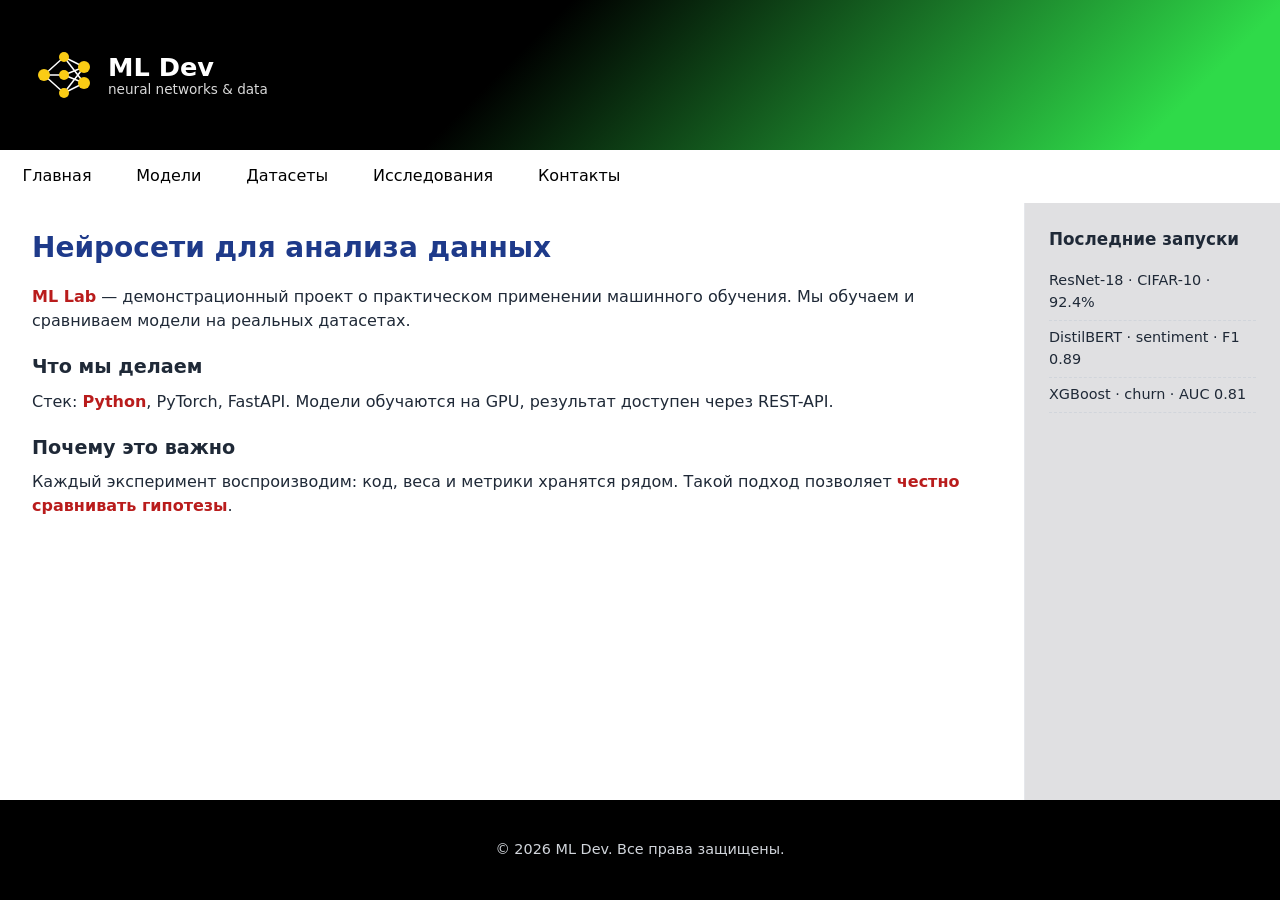
<file: task_1/index.html>
<!DOCTYPE html>
<html lang="en">
<head>
  <meta charset="UTF-8">
  <meta name="viewport" content="width=device-width, initial-scale=1.0">
  <title>ML Dev</title>

  <link rel="stylesheet" href="style.css">
</head>
<body>

  <!-- =================== HEADER  =================== -->
  <header class="site-header">
    <!-- =================== LOGO =================== -->
     <a class="logo" href="#">
      <svg viewBox="0 0 64 64" width="64" height="64" aria-hidden="true">
        <g stroke="#fff" stroke-width="1.5">
          <line x1="12" y1="32" x2="32" y2="14"/>
          <line x1="12" y1="32" x2="32" y2="32"/>
          <line x1="12" y1="32" x2="32" y2="50"/>
          <line x1="32" y1="14" x2="52" y2="24"/>
          <line x1="32" y1="14" x2="52" y2="40"/>
          <line x1="32" y1="32" x2="52" y2="24"/>
          <line x1="32" y1="32" x2="52" y2="40"/>
          <line x1="32" y1="50" x2="52" y2="24"/>
          <line x1="32" y1="50" x2="52" y2="40"/>
        </g>
        <circle cx="12" cy="32" r="6" fill="#facc15"/>
        <circle cx="32" cy="14" r="5" fill="#facc15"/>
        <circle cx="32" cy="32" r="5" fill="#facc15"/>
        <circle cx="32" cy="50" r="5" fill="#facc15"/>
        <circle cx="52" cy="24" r="6" fill="#facc15"/>
        <circle cx="52" cy="40" r="6" fill="#facc15"/>
      </svg>
      <span class="logo-text">
        <span class="brand">ML Dev</span>
        <span class="tagline">neural networks &amp; data</span>
      </span>
    </a>
  </header>

  <!-- =================== NAV  ===================  -->
  <nav class="site-nav">
    <ul>
      <li><a href="#">Главная</a></li>
      <li><a href="#">Модели</a></li>
      <li><a href="#">Датасеты</a></li>
      <li><a href="#">Исследования</a></li>
      <li><a href="#">Контакты</a></li>
    </ul>
  </nav>

  <!-- === Обертка для двух колонок === -->
  <div class="layout">
    <!-- =================== MAIN =================== -->
    <main class="content">
      <h1>Нейросети для анализа данных</h1>
      <p>
        <strong>ML Lab</strong> — демонстрационный проект о практическом
        применении машинного обучения. Мы обучаем и сравниваем модели
        на реальных датасетах.
      </p>

      <h2>Что мы делаем</h2>
      <p>
        Стек: <strong>Python</strong>, PyTorch, FastAPI. Модели обучаются
        на GPU, результат доступен через REST-API.
      </p>

      <h2>Почему это важно</h2>
      <p>
        Каждый эксперимент воспроизводим: код, веса и метрики хранятся
        рядом. Такой подход позволяет <strong>честно сравнивать гипотезы</strong>.
      </p>

    </main>

    <!-- =================== ASIDE =================== -->
    <aside class="sidebar">
      <h2>Последние запуски</h2>
      <ul>
        <li>ResNet-18 · CIFAR-10 · 92.4%</li>
        <li>DistilBERT · sentiment · F1 0.89</li>
        <li>XGBoost · churn · AUC 0.81</li>
      </ul>
    </aside>
  </div>
  
  <!-- =================== FOOTER =================== -->
  <footer class="site-footer">
    <p>© 2026 ML Dev. Все права защищены.</p>
  </footer>

</body>
</html>
</file>
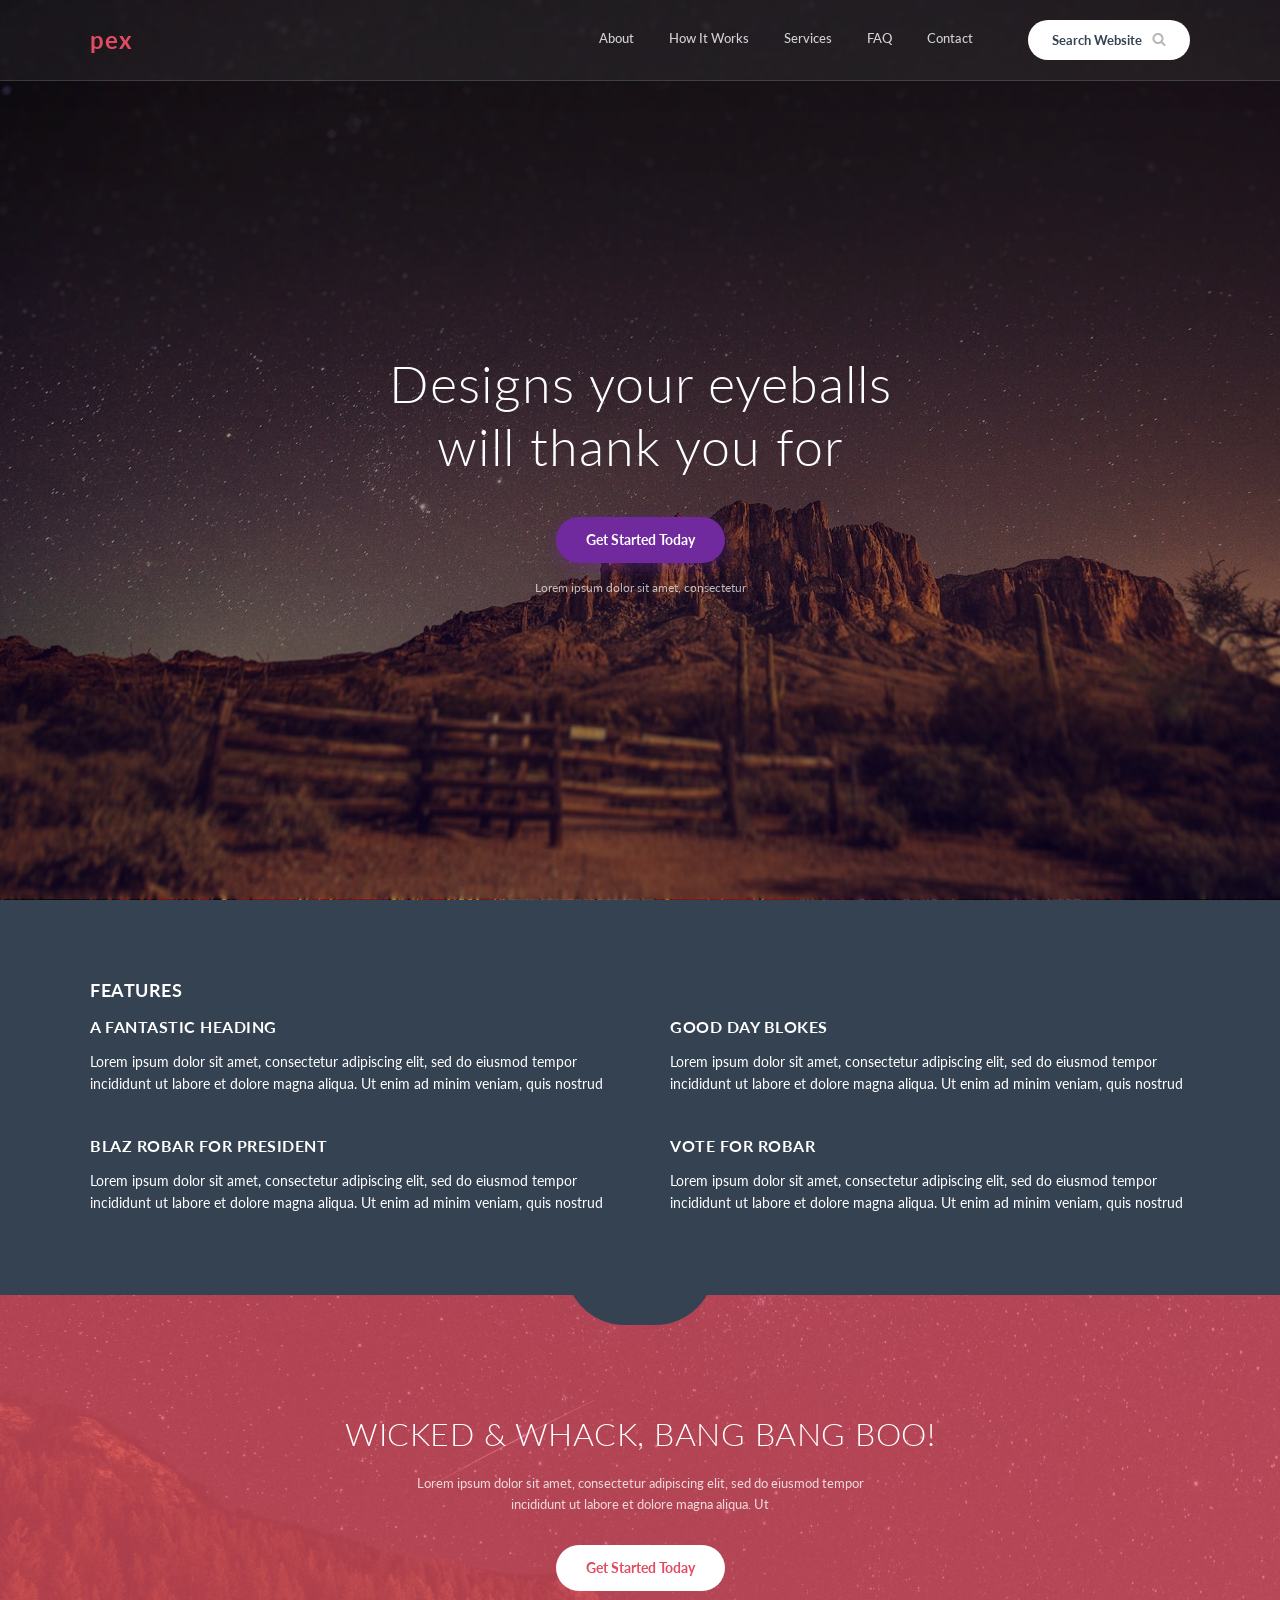
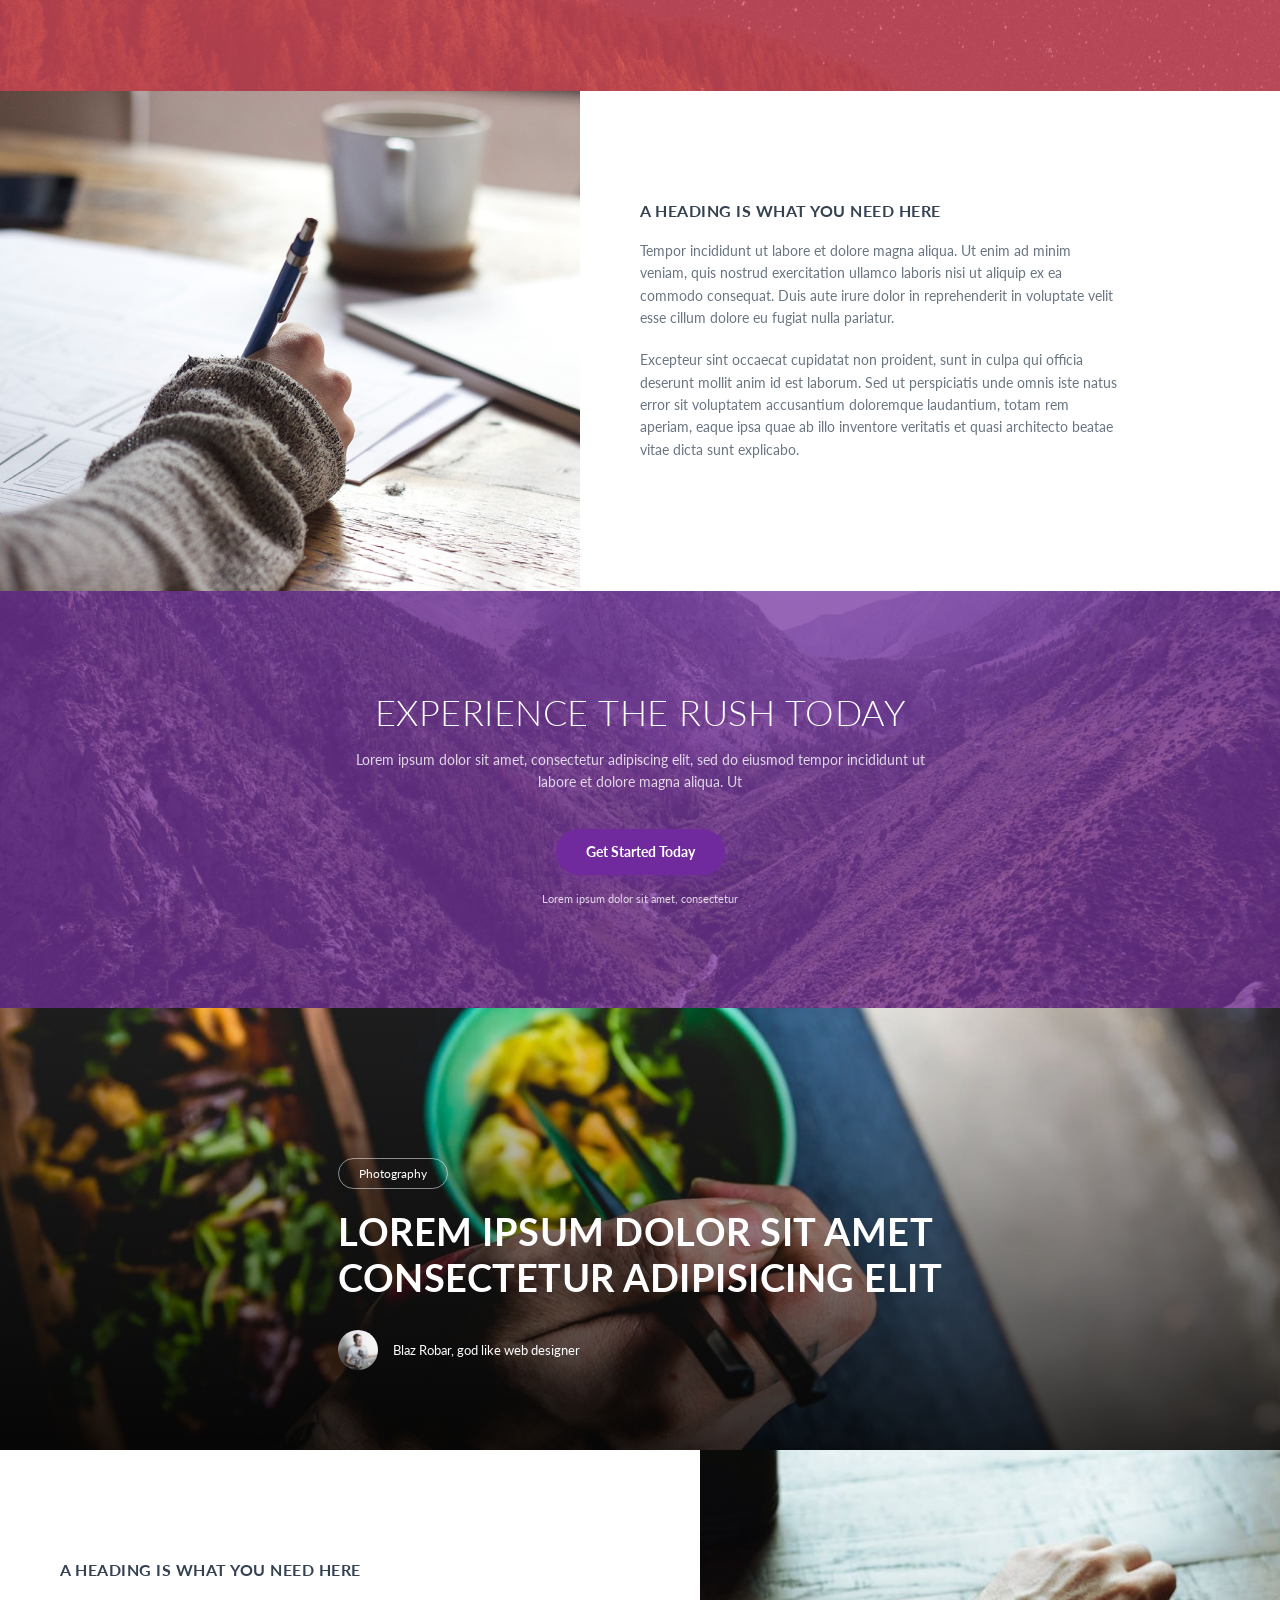
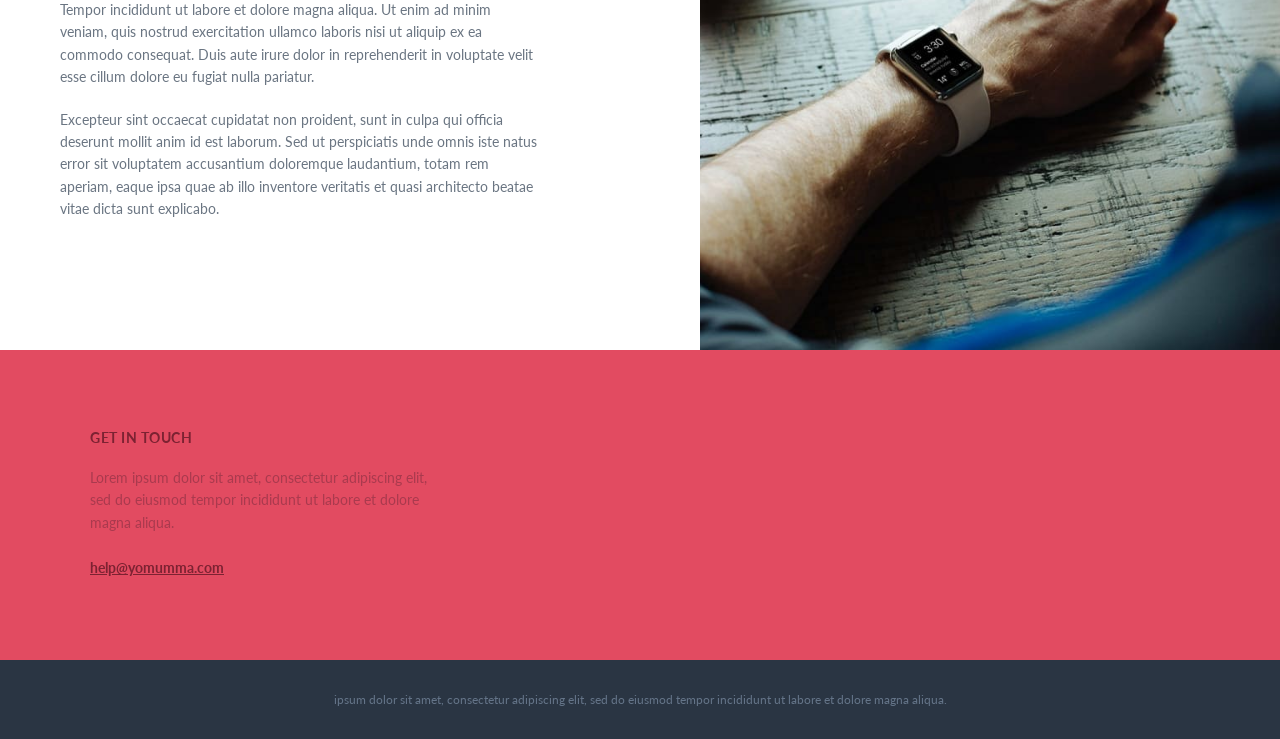
<file: task_4/index.html>
<!DOCTYPE html>
<html lang="en">
<head>
    <meta charset="UTF-8">
    <meta name="viewport" content="width=device-width, initial-scale=1.0">
    <title>Pex - Photoshop Website Template</title>
    <link rel="preconnect" href="https://fonts.googleapis.com">
    <link rel="preconnect" href="https://fonts.gstatic.com" crossorigin>
    <link href="https://fonts.googleapis.com/css2?family=Lato:wght@300;400;700&display=swap" rel="stylesheet">
    <link rel="stylesheet" href="style.css">
</head>
<body>

    <!-- Header -->
    <header class="header">
        <div class="container header__inner">
            <a href="#" class="logo">pex<span></span></a>
            
            <!-- Группируем меню и кнопку справа -->
            <div class="header__right">
                <nav class="nav">
                    <a href="#">About</a>
                    <a href="#">How It Works</a>
                    <a href="#">Services</a>
                    <a href="#">FAQ</a>
                    <a href="#">Contact</a>
                </nav>
                
                <!-- Кнопка поиска с использованием твоих картинок -->
                <a href="#" class="btn-search">
                    <span>Search Website</span>
                    <img src="./imgs/search_miror.png" alt="Search" class="btn-search__icon">
                </a>
            </div>
        </div>
    </header>

    <!-- Main Section -->
    <main>
        
        <!-- Hero Section -->
        <section class="hero" style="background-image: url('./imgs/bg-hero.jpg');">
            <div class="container hero__content">
                <h1>Designs your eyeballs<br>will thank you for</h1>
                <a href="#" class="btn btn--purple">Get Started Today</a>
                <p class="hero__subtext">Lorem ipsum dolor sit amet, consectetur</p>
            </div>
        </section>

        <!-- Features Section -->
        <section class="features">
            <div class="container">
                <h2>Features</h2>
                <div class="features__grid">
                    <div class="feature-item">
                        <h3>A Fantastic Heading</h3>
                        <p>Lorem ipsum dolor sit amet, consectetur adipiscing elit, sed do eiusmod tempor incididunt ut labore et dolore magna aliqua. Ut enim ad minim veniam, quis nostrud</p>
                    </div>
                    <div class="feature-item">
                        <h3>Good Day Blokes</h3>
                        <p>Lorem ipsum dolor sit amet, consectetur adipiscing elit, sed do eiusmod tempor incididunt ut labore et dolore magna aliqua. Ut enim ad minim veniam, quis nostrud</p>
                    </div>
                    <div class="feature-item">
                        <h3>Blaz Robar for President</h3>
                        <p>Lorem ipsum dolor sit amet, consectetur adipiscing elit, sed do eiusmod tempor incididunt ut labore et dolore magna aliqua. Ut enim ad minim veniam, quis nostrud</p>
                    </div>
                    <div class="feature-item">
                        <h3>Vote for Robar</h3>
                        <p>Lorem ipsum dolor sit amet, consectetur adipiscing elit, sed do eiusmod tempor incididunt ut labore et dolore magna aliqua. Ut enim ad minim veniam, quis nostrud</p>
                    </div>
                </div>
            </div>
        </section>

        <!-- Pink CTA Section -->
        <section class="cta-pink">
            <div class="container cta-pink__content">
                <h2>Wicked & whack, bang bang boo!</h2>
                <p>Lorem ipsum dolor sit amet, consectetur adipiscing elit, sed do eiusmod tempor incididunt ut labore et dolore magna aliqua. Ut</p>
                <a href="#" class="btn btn--white-pink">Get Started Today</a>
            </div>
        </section>

        <!-- Split Section 1 (Image Left) -->
        <section class="split-section">
            <div class="split-section__img" style="background-image: url('./imgs/img-writing.jpg');"></div>
            <div class="split-section__text">
                <div class="split-section__text-inner">
                    <h3>A Heading Is What You Need Here</h3>
                    <p>Tempor incididunt ut labore et dolore magna aliqua. Ut enim ad minim veniam, quis nostrud exercitation ullamco laboris nisi ut aliquip ex ea commodo consequat. Duis aute irure dolor in reprehenderit in voluptate velit esse cillum dolore eu fugiat nulla pariatur.</p>
                    <p>Excepteur sint occaecat cupidatat non proident, sunt in culpa qui officia deserunt mollit anim id est laborum. Sed ut perspiciatis unde omnis iste natus error sit voluptatem accusantium doloremque laudantium, totam rem aperiam, eaque ipsa quae ab illo inventore veritatis et quasi architecto beatae vitae dicta sunt explicabo.</p>
                </div>
            </div>
        </section>

        <!-- Purple CTA Section -->
        <section class="cta-purple" style="background-image: url('./imgs/bg-purple-cta.jpg');">
            <div class="container cta-purple__content">
                <h2>Experience the rush today</h2>
                <p>Lorem ipsum dolor sit amet, consectetur adipiscing elit, sed do eiusmod tempor incididunt ut labore et dolore magna aliqua. Ut</p>
                <a href="#" class="btn btn--purple">Get Started Today</a>
                <p class="subtext">Lorem ipsum dolor sit amet, consectetur</p>
            </div>
        </section>

        <!-- Featured Post Section -->
        <section class="featured-post" style="background-image: url('./imgs/bg-featured.jpg');">
            <div class="container featured-post__content">
                <span class="badge">Photography</span>
                <h2>Lorem ipsum dolor sit amet<br>consectetur adipisicing elit</h2>
                <div class="author">
                    <img src="./imgs/avatar.jpg" alt="Author" class="author__img">
                    <span>Blaz Robar, god like web designer</span>
                </div>
            </div>
        </section>

        <!-- Split Section 2 (Image Right) -->
        <section class="split-section split-section--reverse">
            <div class="split-section__text">
                <div class="split-section__text-inner">
                    <h3>A Heading Is What You Need Here</h3>
                    <p>Tempor incididunt ut labore et dolore magna aliqua. Ut enim ad minim veniam, quis nostrud exercitation ullamco laboris nisi ut aliquip ex ea commodo consequat. Duis aute irure dolor in reprehenderit in voluptate velit esse cillum dolore eu fugiat nulla pariatur.</p>
                    <p>Excepteur sint occaecat cupidatat non proident, sunt in culpa qui officia deserunt mollit anim id est laborum. Sed ut perspiciatis unde omnis iste natus error sit voluptatem accusantium doloremque laudantium, totam rem aperiam, eaque ipsa quae ab illo inventore veritatis et quasi architecto beatae vitae dicta sunt explicabo.</p>
                </div>
            </div>
            <div class="split-section__img" style="background-image: url('./imgs/img-watch.jpg');"></div>
        </section>

    </main>
    
    <!-- Footer Contact (Pink) -->
    <footer class="footer-contact">
        <div class="container">
            <h3>Get In Touch</h3>
            <p>Lorem ipsum dolor sit amet, consectetur adipiscing elit,<br>sed do eiusmod tempor incididunt ut labore et dolore<br>magna aliqua.</p>
            <a href="mailto:help@yomumma.com">help@yomumma.com</a>
        </div>
    </footer>

    <!-- Footer Copyright (Dark) -->
    <div class="footer-copyright">
        <div class="container">
            <p>ipsum dolor sit amet, consectetur adipiscing elit, sed do eiusmod tempor incididunt ut labore et dolore magna aliqua.</p>
        </div>
    </div>

</body>
</html>
</file>
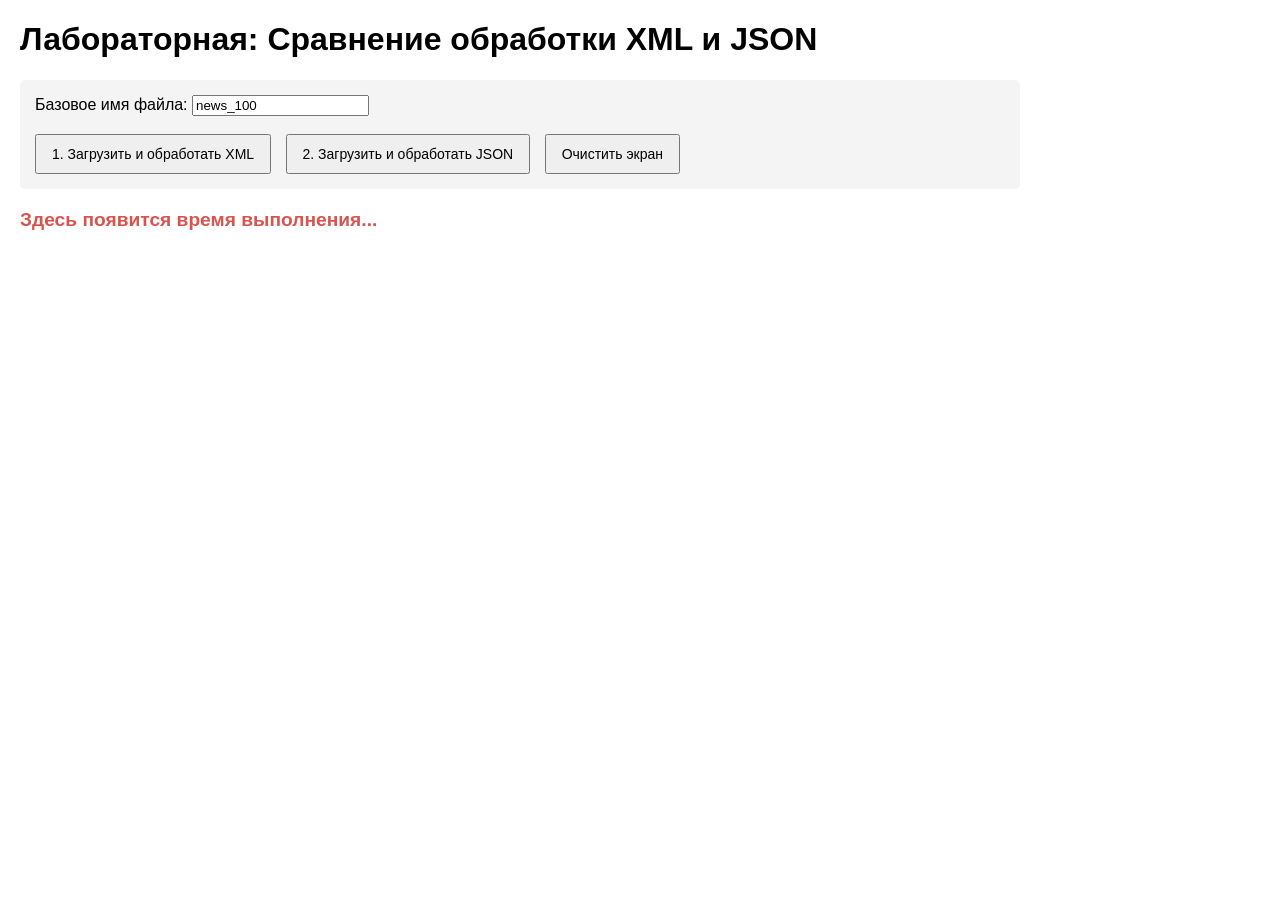
<file: task_6/index.html>
<!DOCTYPE html>
<html lang="ru">
<head>
    <meta charset="UTF-8">
    <title>Сравнение производительности XML и JSON</title>
    <style>
        body { font-family: Arial, sans-serif; margin: 20px; max-width: 1000px; }
        .controls { margin-bottom: 20px; padding: 15px; background: #f4f4f4; border-radius: 5px; }
        button { padding: 10px 15px; margin-right: 10px; cursor: pointer; font-size: 14px; }
        .stats { font-weight: bold; margin: 15px 0; font-size: 1.2em; color: #d9534f; }
        .news-item { margin-bottom: 15px; border-bottom: 1px dashed #ccc; padding-bottom: 10px; }
        .news-item h3 { margin: 0 0 5px 0; color: #0056b3; }
        .news-item p { margin: 0; color: #555; font-size: 0.9em; }
    </style>
</head>
<body>
    <h1>Лабораторная: Сравнение обработки XML и JSON</h1>
    
    <div class="controls">
        <label>Базовое имя файла: <input type="text" id="fileName" value="news_100"></label>
        <br><br>
        <button id="btnXml">1. Загрузить и обработать XML</button>
        <button id="btnJson">2. Загрузить и обработать JSON</button>
        <button id="btnClear">Очистить экран</button>
    </div>

    <div class="stats" id="stats">Здесь появится время выполнения...</div>
    <div id="newsContainer"></div>

    <script>
        const btnXml = document.getElementById('btnXml');
        const btnJson = document.getElementById('btnJson');
        const btnClear = document.getElementById('btnClear');
        const statsDiv = document.getElementById('stats');
        const newsContainer = document.getElementById('newsContainer');
        const fileNameInput = document.getElementById('fileName');

        // ⚠️ САМОЕ ВАЖНОЕ: Функция рендеринга ОДИНАКОВАЯ для обоих форматов.
        // Это обеспечивает выполнение требования "Алгоритмы и формат вывода должны совпадать".
        function renderNews(items) {
            let htmlString = '';
            for (let i = 0; i < items.length; i++) {
                htmlString += `
                    <div class="news-item">
                        <h3>${items[i].title}</h3>
                        <p>${items[i].description}</p>
                    </div>
                `;
            }
            newsContainer.innerHTML = htmlString;
        }

        // --- ОБРАБОТКА XML ---
        btnXml.addEventListener('click', async () => {
            statsDiv.textContent = 'Загрузка XML...';
            newsContainer.innerHTML = '';
            const file = fileNameInput.value + '.xml';

            try {
                const response = await fetch(file);
                const xmlString = await response.text();

                // Засекаем время ПОСЛЕ загрузки файла (нам важна скорость работы JS, а не интернета)
                const startTime = performance.now();

                // 1. Парсинг XML
                const parser = new DOMParser();
                const xmlDoc = parser.parseFromString(xmlString, "text/xml");
                const xmlItems = xmlDoc.getElementsByTagName("item");

                // 2. Приведение к единому виду (массив объектов)
                const preparedData = [];
                for (let i = 0; i < xmlItems.length; i++) {
                    preparedData.push({
                        title: xmlItems[i].getElementsByTagName("title")[0].textContent,
                        description: xmlItems[i].getElementsByTagName("description")[0].textContent
                    });
                }

                // 3. Вывод на экран (идентичный алгоритм)
                renderNews(preparedData);

                const endTime = performance.now();
                statsDiv.textContent = `Формат: XML | Новостей: ${preparedData.length} | Время обработки и вывода: ${(endTime - startTime).toFixed(2)} мс`;
            } catch (error) {
                statsDiv.textContent = `Ошибка: Файл ${file} не найден или заблокирован CORS.`;
                console.error(error);
            }
        });

        // --- ОБРАБОТКА JSON ---
        btnJson.addEventListener('click', async () => {
            statsDiv.textContent = 'Загрузка JSON...';
            newsContainer.innerHTML = '';
            const file = fileNameInput.value + '.json';

            try {
                const response = await fetch(file);
                const jsonString = await response.text();

                const startTime = performance.now();

                // 1. Парсинг JSON (работает намного быстрее DOMParser)
                const jsonData = JSON.parse(jsonString);
                
                // 2. Извлечение данных. 
                // ВНИМАНИЕ: Структура зависит от онлайн-конвертера. 
                // Обычно это rss.channel.item. Открой консоль (F12) и проверь jsonData, если будет ошибка.
                let rawItems = jsonData.rss.channel.item;
                if (!Array.isArray(rawItems)) rawItems = [rawItems]; // Защита, если новость 1
                
                const preparedData = rawItems.map(item => ({
                    // Если конвертер выдает объект вида {"#text": "Текст"}, замени item.title на item.title['#text']
                    title: typeof item.title === 'string' ? item.title : item.title['#text'],
                    description: typeof item.description === 'string' ? item.description : item.description['#text']
                }));

                // 3. Вывод на экран (ИСПОЛЬЗУЕТСЯ ТА ЖЕ ФУНКЦИЯ, ЧТО И ДЛЯ XML)
                renderNews(preparedData);

                const endTime = performance.now();
                statsDiv.textContent = `Формат: JSON | Новостей: ${preparedData.length} | Время обработки и вывода: ${(endTime - startTime).toFixed(2)} мс`;
            } catch (error) {
                statsDiv.textContent = `Ошибка: Файл ${file} не найден или неверная структура JSON.`;
                console.error(error);
            }
        });

        btnClear.addEventListener('click', () => {
            newsContainer.innerHTML = '';
            statsDiv.textContent = 'Здесь появится время выполнения...';
        });
    </script>
</body>
</html>
</file>
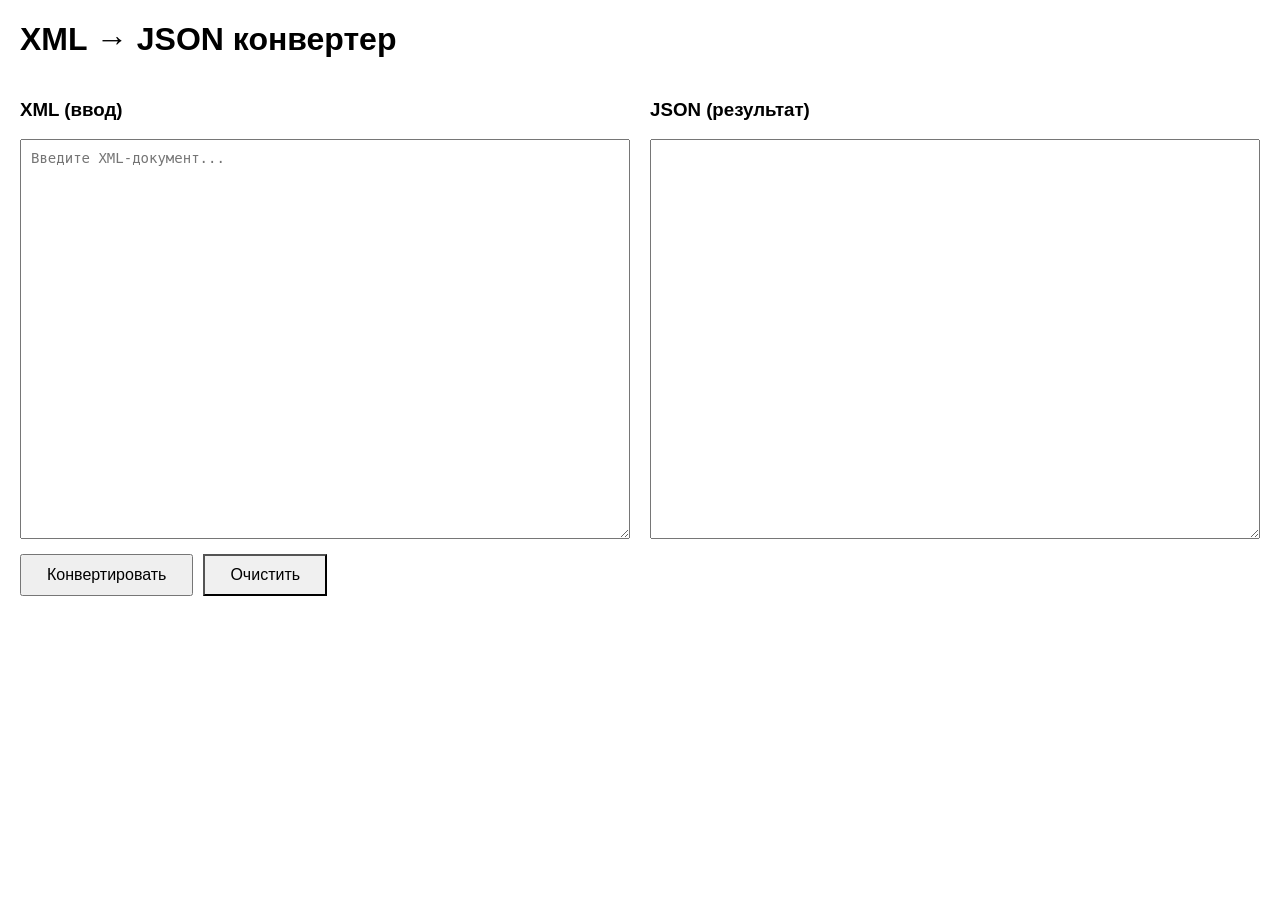
<file: task_7/index.html>
<!DOCTYPE html>
<html lang="ru">
<head>
    <meta charset="UTF-8">
    <title>XML → JSON конвертер</title>
    <style>
        body { font-family: Arial, sans-serif; margin: 20px; }
        .container { display: flex; gap: 20px; }
        .panel { flex: 1; display: flex; flex-direction: column; }
        textarea {
            width: 100%; height: 400px;
            font-family: monospace; font-size: 14px;
            padding: 10px; box-sizing: border-box;
        }
        .buttons { margin: 15px 0; display: flex; gap: 10px; }
        button {
            padding: 10px 25px;
            font-size: 16px; cursor: pointer;
        }
        #clearBtn { background: #f0f0f0; }
        #clearBtn:hover { background: #e0e0e0; }
        .error { color: #c00; white-space: pre-wrap; }
    </style>
</head>
<body>
    <h1>XML → JSON конвертер</h1>

    <div class="container">
        <div class="panel">
            <h3>XML (ввод)</h3>
            <textarea id="xmlInput" placeholder="Введите XML-документ..."></textarea>
        </div>
        <div class="panel">
            <h3>JSON (результат)</h3>
            <textarea id="jsonOutput" readonly></textarea>
        </div>
    </div>

    <div class="buttons">
        <button onclick="convert()">Конвертировать</button>
        <button id="clearBtn" onclick="clearAll()">Очистить</button>
    </div>

    <div id="error" class="error"></div>

    <script>
        function convert() {
            const xmlText = document.getElementById('xmlInput').value.trim();
            const errorDiv = document.getElementById('error');
            const jsonOutput = document.getElementById('jsonOutput');
            errorDiv.textContent = '';
            jsonOutput.value = '';

            if (!xmlText) {
                errorDiv.textContent = 'Поле XML пустое.';
                return;
            }

            try {
                const parser = new DOMParser();
                const xmlDoc = parser.parseFromString(xmlText, 'application/xml');

                const parseError = xmlDoc.querySelector('parsererror');
                if (parseError) {
                    throw new Error('Невалидный XML:\n' + parseError.textContent);
                }

                const jsonObj = xmlToJSON(xmlDoc.documentElement);

                const wrapped = {};
                wrapped[xmlDoc.documentElement.nodeName] = jsonObj;

                jsonOutput.value = JSON.stringify(wrapped, null, 2);
            } catch (e) {
                errorDiv.textContent = e.message;
            }
        }

        /**
         * Очистка всех полей формы и блока ошибок.
         */
        function clearAll() {
            document.getElementById('xmlInput').value = '';
            document.getElementById('jsonOutput').value = '';
            document.getElementById('error').textContent = '';
        }

        function xmlToJSON(node) {
            const result = {};

            if (node.attributes && node.attributes.length > 0) {
                result['@attributes'] = {};
                for (let i = 0; i < node.attributes.length; i++) {
                    const attr = node.attributes[i];
                    result['@attributes'][attr.nodeName] = attr.nodeValue;
                }
            }

            let textContent = '';
            let hasChildElements = false;

            if (node.childNodes) {
                for (let i = 0; i < node.childNodes.length; i++) {
                    const child = node.childNodes[i];

                    if (child.nodeType === Node.TEXT_NODE) {
                        const t = child.nodeValue.trim();
                        if (t) textContent += (textContent ? ' ' : '') + t;
                    } else if (child.nodeType === Node.ELEMENT_NODE) {
                        hasChildElements = true;
                        const tag = child.nodeName;
                        const value = xmlToJSON(child);

                        if (result[tag] !== undefined) {
                            if (!Array.isArray(result[tag])) {
                                result[tag] = [result[tag]];
                            }
                            result[tag].push(value);
                        } else {
                            result[tag] = value;
                        }
                    }
                }
            }

            if (!hasChildElements && textContent) {
                if (Object.keys(result).length === 0) {
                    return textContent;
                } else {
                    result['#text'] = textContent;
                }
            }

            if (!hasChildElements && !textContent && Object.keys(result).length === 0) {
                return '';
            }

            return result;
        }
    </script>
</body>
</html>
</file>
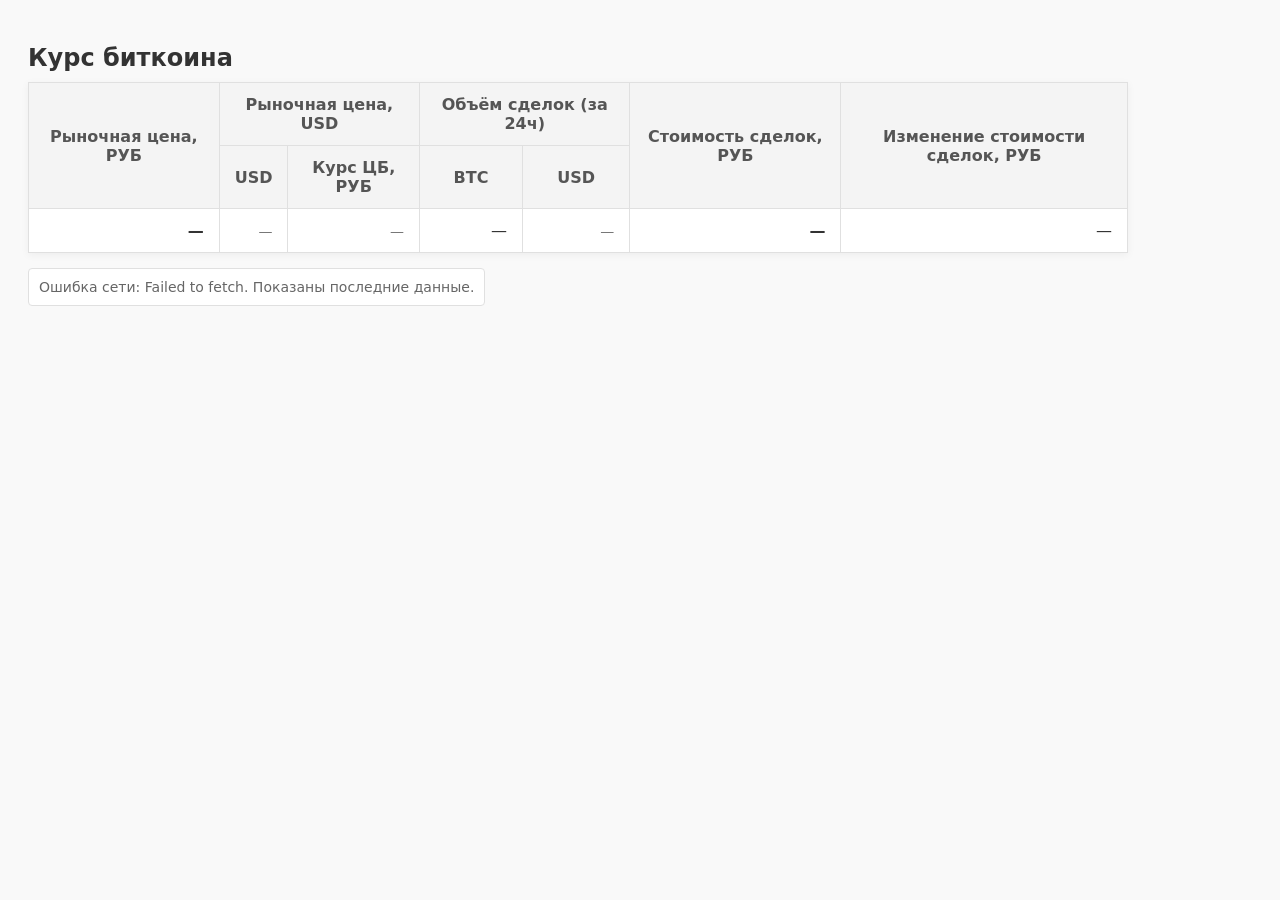
<file: task_8/index.html>
<!DOCTYPE html>
<html lang="ru">
<head>
<meta charset="UTF-8">
<meta name="viewport" content="width=device-width, initial-scale=1.0">
<title>BTC Monitor</title>
<style>
  body { font-family: system-ui, -apple-system, sans-serif; padding: 20px; background: #f9f9f9; color: #333; }
  h1 { font-size: 24px; margin-bottom: 10px; }
  table { border-collapse: collapse; width: 100%; max-width: 1100px; background: #fff; box-shadow: 0 2px 8px rgba(0,0,0,0.05); }
  th, td { border: 1px solid #e0e0e0; padding: 12px 15px; text-align: right; }
  th { background: #f4f4f4; font-weight: 600; color: #555; text-align: center; }
  td.usd { color: #777; font-size: 14px; }
  .up   { color: #0a7d00; font-weight: bold; }
  .down { color: #c00;   font-weight: bold; }
  .status { margin-top: 15px; font-size: 14px; color: #666; background: #fff; padding: 10px; border-radius: 4px; display: inline-block; border: 1px solid #e0e0e0;}
  .status .err { color: #c00; }
  .cache-badge { background: #fff3cd; color: #856404; padding: 2px 6px; border-radius: 4px; font-size: 12px; margin-left: 8px; border: 1px solid #ffeeba;}
  .net-badge { background: #d4edda; color: #155724; padding: 2px 6px; border-radius: 4px; font-size: 12px; margin-left: 8px; border: 1px solid #c3e6cb;}
</style>
</head>
<body>

<h1>Курс биткоина</h1>

<table id="btc-table">
  <thead>
    <tr>
      <th rowspan="2">Рыночная цена, РУБ</th>
      <th colspan="2">Рыночная цена, USD</th>
      <th colspan="2">Объём сделок (за 24ч)</th>
      <th rowspan="2">Стоимость сделок, РУБ</th>
      <th rowspan="2">Изменение стоимости сделок, РУБ</th>
    </tr>
    <tr>
      <th>USD</th><th>Курс ЦБ, РУБ</th>
      <th>BTC</th><th>USD</th>
    </tr>
  </thead>
  <tbody>
    <tr id="row">
      <td id="price-rub" style="font-weight:bold; font-size:16px;">—</td>
      <td id="price-usd" class="usd">—</td>
      <td id="usd-rate" class="usd">—</td>
      <td id="btc-volume">—</td>
      <td id="usd-volume" class="usd">—</td>
      <td id="total-rub" style="font-weight:bold;">—</td>
      <td id="delta">—</td>
    </tr>
  </tbody>
</table>

<div class="status" id="status">Загрузка…</div>

<script>
// --- КОНФИГУРАЦИЯ ---
const BTC_URL      = 'https://luky3.jinr.ru/bitcoin.json';
const BTC_FALLBACK = 'https://api.blockchain.info/stats';
const CBR_URL      = 'https://www.cbr-xml-daily.ru/daily_json.js';

// Настройки кеша (в миллисекундах)
const TTL_BTC_MS = 2 * 60 * 1000;       // 2 минуты (чтобы видеть динамику каждую минуту)
const TTL_CBR_MS = 6 * 60 * 60 * 1000;  // 6 часов (курс ЦБ меняется раз в день)
const REFRESH_MS = 60 * 1000;           // Таймер обновления раз в минуту

// --- КЛАСС ДЛЯ КЕШИРОВАНИЯ (по заданию) ---
class CacheManager {
  constructor(key) {
    this.key = key;
    this.memory = {}; 
    this.loadFromStorage();
  }
  loadFromStorage() {
    try {
      const raw = sessionStorage.getItem(this.key);
      if (raw) this.memory = JSON.parse(raw);
    } catch (e) { console.warn('Ошибка чтения кеша'); }
  }
  saveToStorage() {
    try {
      sessionStorage.setItem(this.key, JSON.stringify(this.memory));
    } catch (e) { console.warn('Ошибка записи кеша'); }
  }
  // Получить данные (или null, если устарели/нет)
  get(key, ttl) {
    const entry = this.memory[key];
    if (entry && (Date.now() - entry.ts) < ttl) {
      return entry.data;
    }
    return null;
  }
  // Сохранить данные
  set(key, data) {
    this.memory[key] = { data, ts: Date.now() };
    this.saveToStorage();
  }
}

const cache = new CacheManager('btc_app_cache_v1');
const state = { prevTotalRub: null };

const $ = id => document.getElementById(id);
const fmt = (n, digits = 2) => Number(n).toLocaleString('ru-RU', { maximumFractionDigits: digits });

// --- ЗАГРУЗКА ДАННЫХ ИЗ СЕТИ ---
async function fetchJson(url) {
  // cache: 'no-store' гарантирует, что браузер не отдаст свой HTTP-кеш
  const res = await fetch(url, { cache: 'no-store' });
  if (!res.ok) throw new Error('HTTP ' + res.status);
  return res.json();
}

async function fetchBtcFromNet() {
  try {
    const j = await fetchJson(BTC_URL);
    const price_usd = j?.USD?.last ?? j?.price ?? j?.market_price_usd ?? j?.USD?.buy;
    let total_btc = j?.volume_btc ?? j?.volume ?? j?.trade_volume_btc;
    if (!price_usd) throw new Error('Не найдена цена');
    if (!total_btc) throw new Error('Не найден объем');
    if (total_btc > 1e7) total_btc /= 1e8; // защита от сатоши
    return { price_usd: Number(price_usd), total_btc: Number(total_btc) };
  } catch (e) {
    console.warn('luky3 недоступен, идем в blockchain.info:', e.message);
    const j = await fetchJson(BTC_FALLBACK);
    const price_usd = Number(j.market_price_usd);
    let total_btc = j.trade_volume_usd ? (j.trade_volume_usd / price_usd) : 0;
    return { price_usd, total_btc };
  }
}

async function fetchCbrFromNet() {
  const j = await fetchJson(CBR_URL);
  return Number(j?.Valute?.USD?.Value);
}

// --- ПОЛУЧЕНИЕ ДАННЫХ (КЕШ ИЛИ СЕТЬ) ---
async function getData() {
  let btcData = cache.get('btc', TTL_BTC_MS);
  let btcSource = 'cache';
  
  if (!btcData) {
    btcData = await fetchBtcFromNet();
    cache.set('btc', btcData);
    btcSource = 'net';
  }

  let cbrData = cache.get('cbr', TTL_CBR_MS);
  let cbrSource = 'cache';

  if (!cbrData) {
    cbrData = await fetchCbrFromNet();
    cache.set('cbr', cbrData);
    cbrSource = 'net';
  }

  return { btcData, cbrData, btcSource, cbrSource };
}

// --- ОБНОВЛЕНИЕ И РЕНДЕР ---
async function updateTable() {
  try {
    const { btcData, cbrData, btcSource, cbrSource } = await getData();
    
    const priceUsd = btcData.price_usd;
    const volumeBtc = btcData.total_btc;
    const usdRate = cbrData;

    // Расчеты
    const priceRub = priceUsd * usdRate;
    const volumeUsd = volumeBtc * priceUsd;
    const totalRub = volumeBtc * priceRub;

    // Отрисовка полей
    $('price-rub').textContent = fmt(priceRub) + ' ₽';
    $('price-usd').textContent = fmt(priceUsd) + ' $';
    $('usd-rate').textContent  = fmt(usdRate) + ' ₽';
    $('btc-volume').textContent = fmt(volumeBtc, 2) + ' BTC';
    $('usd-volume').textContent = fmt(volumeUsd, 0) + ' $';
    $('total-rub').textContent = fmt(totalRub) + ' ₽';

    // Изменение
    const deltaEl = $('delta');
    if (state.prevTotalRub === null) {
      deltaEl.textContent = '—';
      deltaEl.className = '';
    } else {
      const delta = totalRub - state.prevTotalRub;
      const sign = delta > 0 ? '+' : '';
      deltaEl.textContent = sign + fmt(delta) + ' ₽';
      deltaEl.className = delta > 0 ? 'up' : (delta < 0 ? 'down' : '');
    }
    state.prevTotalRub = totalRub;

    // Статус и время
    const timeStr = new Date().toLocaleTimeString('ru-RU');
    const btcBadge = btcSource === 'net' ? '<span class="net-badge">BTC: из сети</span>' : '<span class="cache-badge">BTC: из кеша</span>';
    const cbrBadge = cbrSource === 'net' ? '<span class="net-badge">ЦБ: из сети</span>' : '<span class="cache-badge">ЦБ: из кеша</span>';
    
    $('status').className = 'status';
    $('status').innerHTML = `Последнее обновление: ${timeStr} ${btcBadge} ${cbrBadge}`;

  } catch (e) {
    console.error(e);
    $('status').className = 'status err';
    $('status').textContent = 'Ошибка сети: ' + e.message + '. Показаны последние данные.';
  }
}

// --- ЗАПУСК ---
updateTable(); // Сразу при загрузке
setInterval(updateTable, REFRESH_MS); // И раз в минуту

// Обновление при возврате на вкладку
document.addEventListener('visibilitychange', () => {
  if (!document.hidden) updateTable();
});
</script>
</body>
</html>
</file>
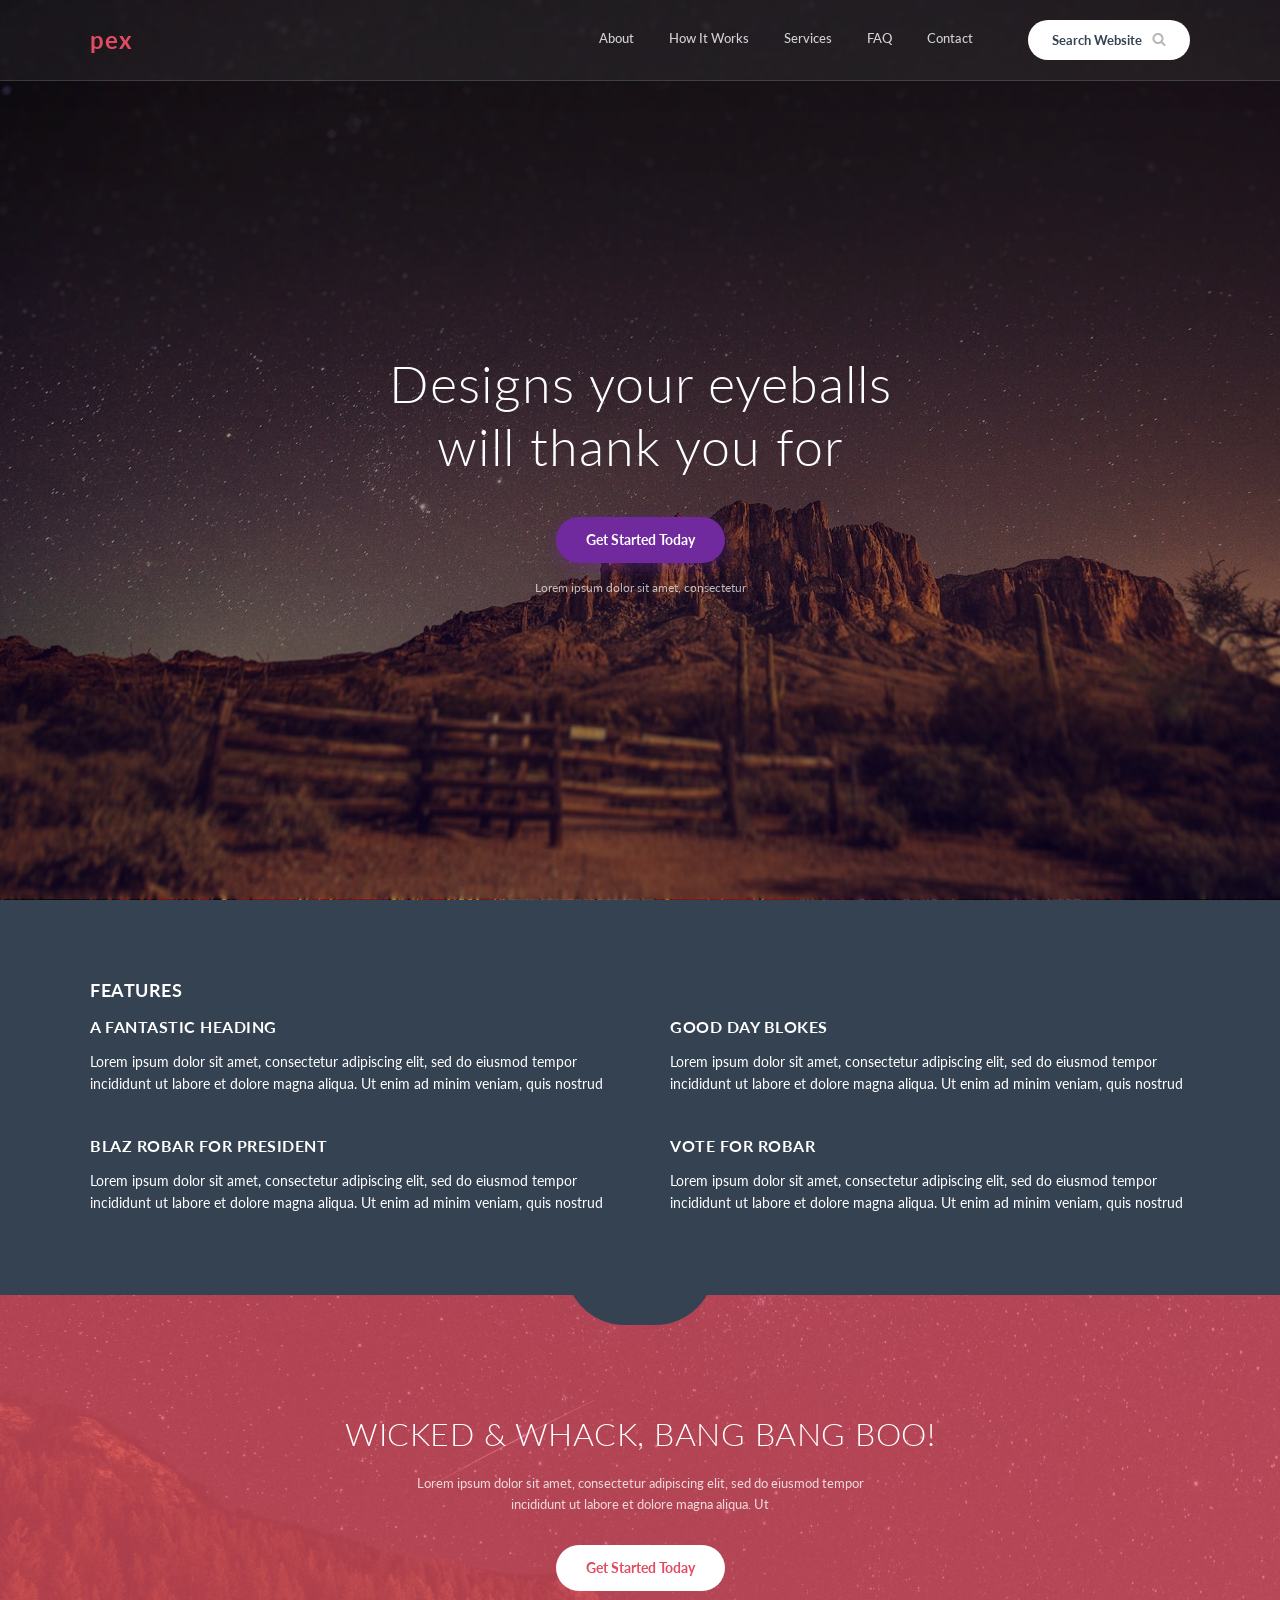
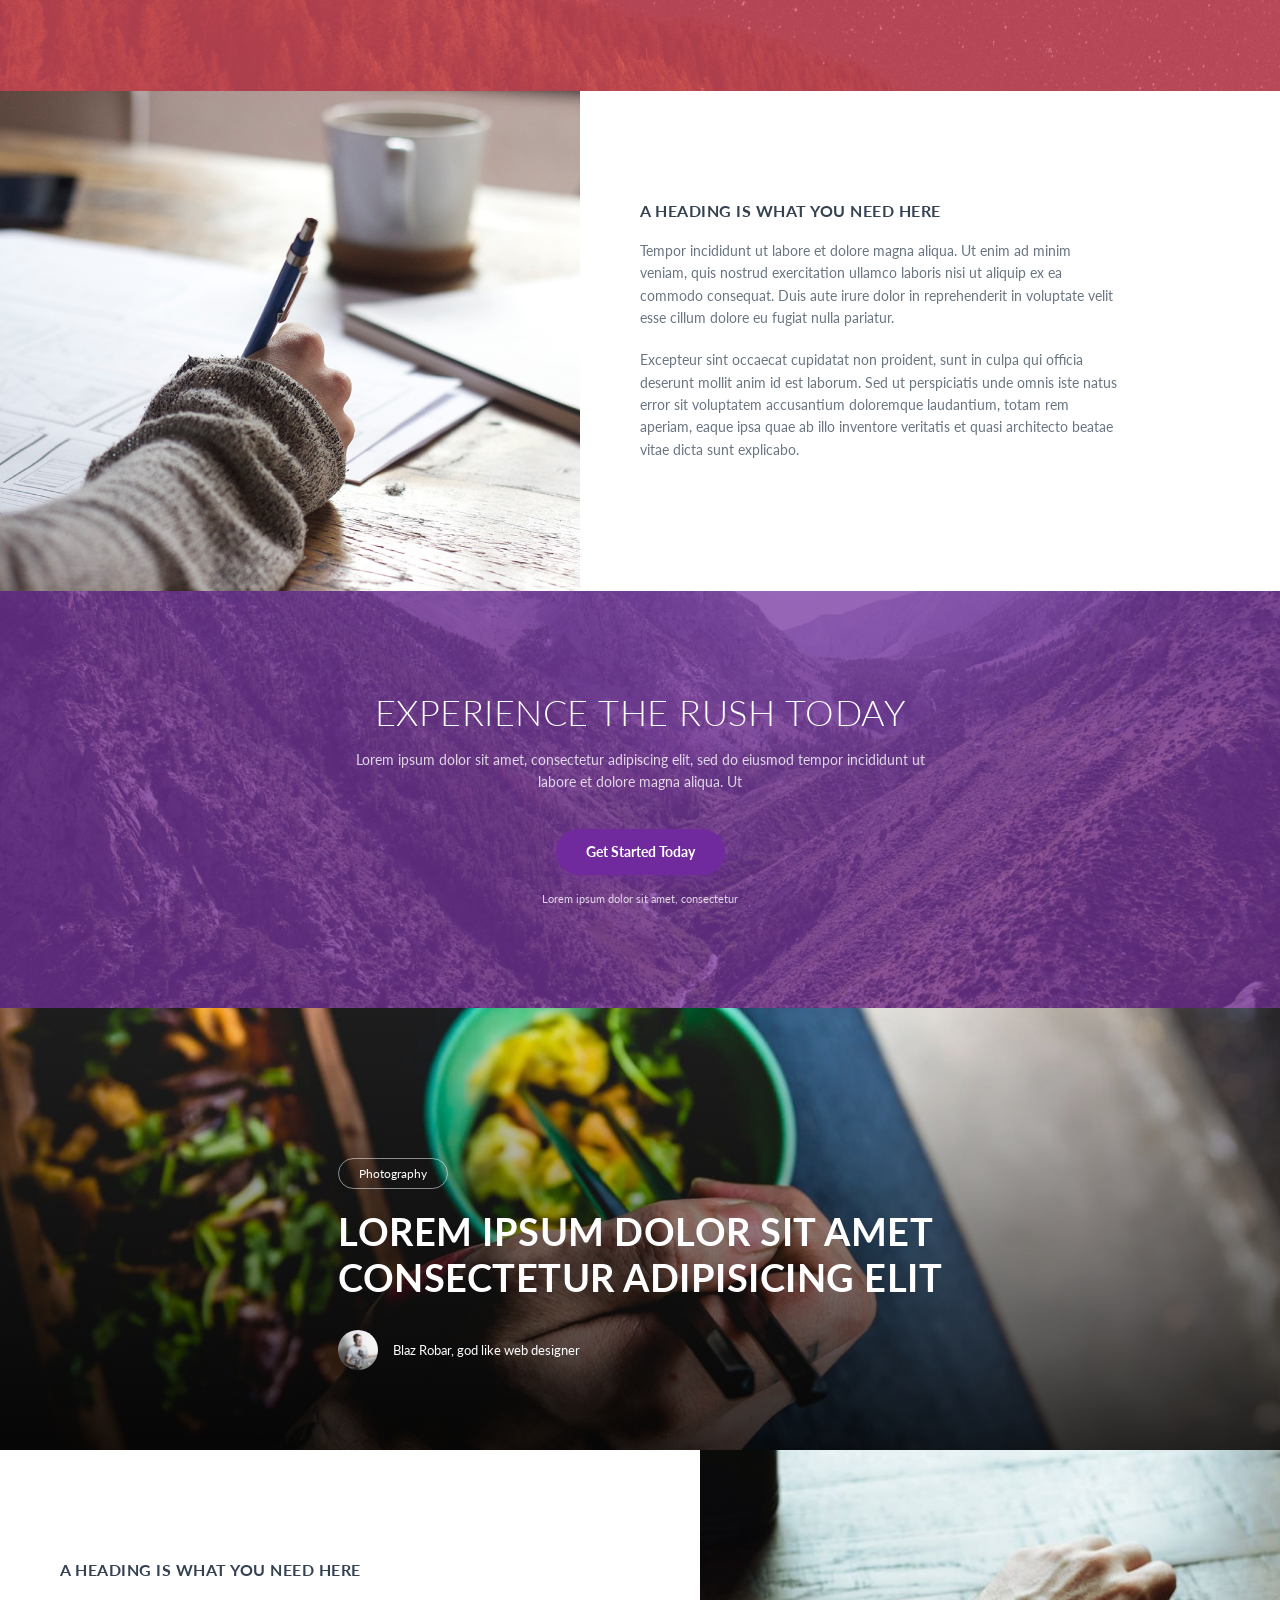
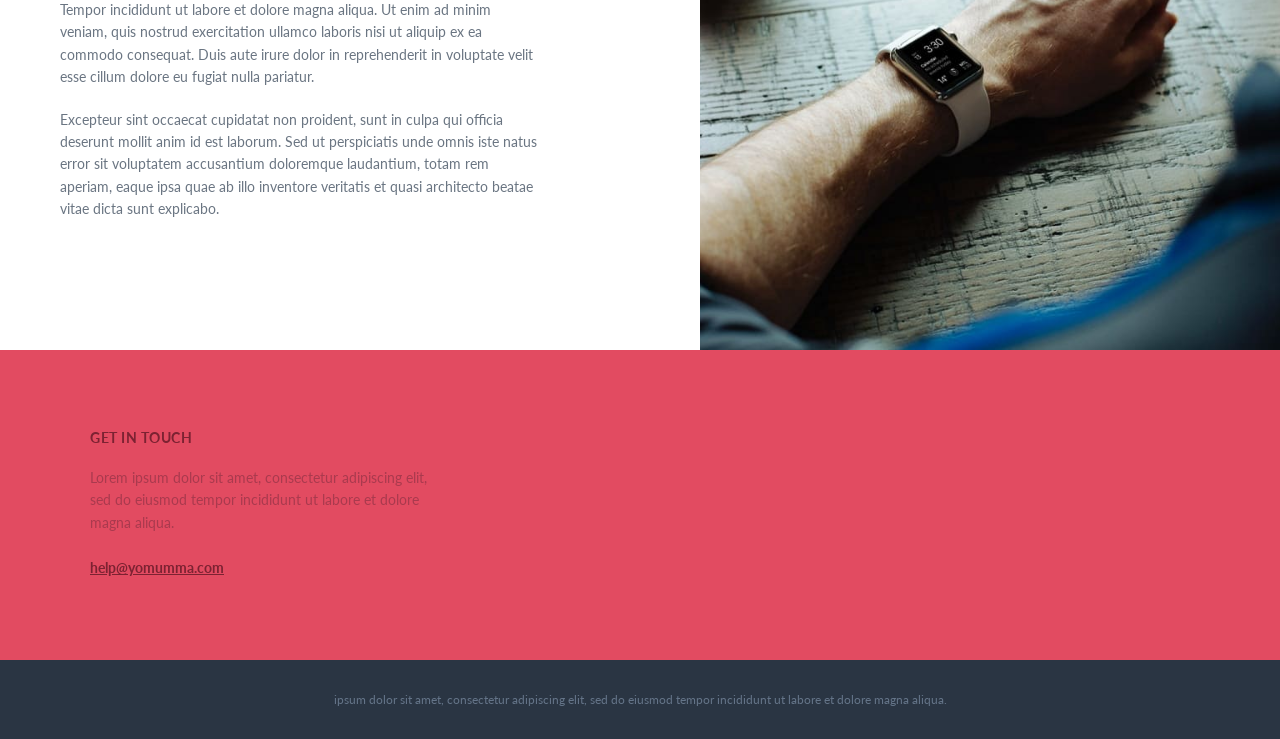
<file: task_9_part2/index.html>
<!DOCTYPE html>
<html lang="en">
<head>
    <meta charset="UTF-8">
    <meta name="viewport" content="width=device-width, initial-scale=1.0">
    <title> Designs your eyeballs will thank you for</title>

    <!-- ==================== Open Graph ==================== -->
    <meta property="og:type" content="website">
    <meta property="og:site_name" content="Pex">
    <meta property="og:title" content="Pex — Designs your eyeballs will thank you for">
    <meta property="og:description" content="Pex — сервис для дизайнеров и фотографов: вдохновение, инструменты и статьи о фотографии.">
    <meta property="og:url" content="https://nik9ta5.github.io/simple_web_dev/task_9_part2/index.html">
    <meta property="og:image" content="https://nik9ta5.github.io/simple_web_dev/task_9_part2/imgs/bg-hero.jpg">
    <meta property="og:image:width" content="1200">
    <meta property="og:image:height" content="630">
    <meta property="og:locale" content="en_US">

    <!-- Twitter Cards (опционально) -->
    <meta name="twitter:card" content="summary_large_image">
    <meta name="twitter:title" content="Pex — Designs your eyeballs will thank you for">
    <meta name="twitter:description" content="Pex — сервис для дизайнеров и фотографов: вдохновение, инструменты и статьи о фотографии.">
    <meta name="twitter:image" content="https://nik9ta5.github.io/simple_web_dev/task_9_part2/imgs/bg-hero.jpg">

    <!-- ==================== Schema.org (JSON-LD) ==================== -->
    <script type="application/ld+json">
    {
      "@context": "https://schema.org",
      "@graph": [
        {
          "@type": "WebSite",
          "@id": "https://nik9ta5.github.io/simple_web_dev/task_9_part2/#website",
          "url": "https://nik9ta5.github.io/simple_web_dev/task_9_part2/index.html",
          "name": "Pex",
          "description": "Pex — сервис для дизайнеров и фотографов: вдохновение, инструменты и статьи о фотографии.",
          "inLanguage": "en",
          "publisher": { "@id": "https://nik9ta5.github.io/simple_web_dev/task_9_part2/#organization" }
        },
        {
          "@type": "Organization",
          "@id": "https://nik9ta5.github.io/simple_web_dev/task_9_part2/#organization",
          "name": "Pex",
          "url": "https://nik9ta5.github.io/simple_web_dev/task_9_part2/index.html",
          "email": "help@yomumma.com"
        },
        {
          "@type": "Article",
          "@id": "https://nik9ta5.github.io/simple_web_dev/task_9_part2/#featured-article",
          "headline": "Lorem ipsum dolor sit amet consectetur adipisicing elit",
          "description": "Статья о фотографии и дизайне от Blaz Robar — god like web designer.",
          "image": "https://nik9ta5.github.io/simple_web_dev/task_9_part2/imgs/bg-featured.jpg",
          "articleSection": "Photography",
          "inLanguage": "en",
          "author": {
            "@type": "Person",
            "name": "Blaz Robar",
            "description": "god like web designer",
            "image": "https://nik9ta5.github.io/simple_web_dev/task_9_part2/imgs/avatar.jpg"
          },
          "publisher": { "@id": "https://nik9ta5.github.io/simple_web_dev/task_9_part2/#organization" },
          "isPartOf": { "@id": "https://nik9ta5.github.io/simple_web_dev/task_9_part2/#website" },
          "mainEntityOfPage": { "@id": "https://nik9ta5.github.io/simple_web_dev/task_9_part2/#featured-article" }
        }
      ]
    }
    </script>

    <link rel="preconnect" href="https://fonts.googleapis.com">
    <link rel="preconnect" href="https://fonts.gstatic.com" crossorigin>
    <link href="https://fonts.googleapis.com/css2?family=Lato:wght@300;400;700&display=swap" rel="stylesheet">
    <link rel="stylesheet" href="style.css">
</head>
<body>

    <!-- Header -->
    <header class="header">
        <div class="container header__inner">
            <a href="#" class="logo">pex<span></span></a>
            
            <div class="header__right">
                <nav class="nav">
                    <a href="#">About</a>
                    <a href="#">How It Works</a>
                    <a href="#">Services</a>
                    <a href="#">FAQ</a>
                    <a href="#">Contact</a>
                </nav>
                
                <a href="#" class="btn-search">
                    <span>Search Website</span>
                    <img src="./imgs/search_miror.png" alt="Search" class="btn-search__icon">
                </a>
            </div>
        </div>
    </header>

    <!-- Main Section -->
    <main>
        
        <!-- Hero Section -->
        <section class="hero" style="background-image: url('./imgs/bg-hero.jpg');">
            <div class="container hero__content">
                <h1>Designs your eyeballs<br>will thank you for</h1>
                <a href="#" class="btn btn--purple">Get Started Today</a>
                <p class="hero__subtext">Lorem ipsum dolor sit amet, consectetur</p>
            </div>
        </section>

        <!-- Features Section -->
        <section class="features">
            <div class="container">
                <h2>Features</h2>
                <div class="features__grid">
                    <div class="feature-item">
                        <h3>A Fantastic Heading</h3>
                        <p>Lorem ipsum dolor sit amet, consectetur adipiscing elit, sed do eiusmod tempor incididunt ut labore et dolore magna aliqua. Ut enim ad minim veniam, quis nostrud</p>
                    </div>
                    <div class="feature-item">
                        <h3>Good Day Blokes</h3>
                        <p>Lorem ipsum dolor sit amet, consectetur adipiscing elit, sed do eiusmod tempor incididunt ut labore et dolore magna aliqua. Ut enim ad minim veniam, quis nostrud</p>
                    </div>
                    <div class="feature-item">
                        <h3>Blaz Robar for President</h3>
                        <p>Lorem ipsum dolor sit amet, consectetur adipiscing elit, sed do eiusmod tempor incididunt ut labore et dolore magna aliqua. Ut enim ad minim veniam, quis nostrud</p>
                    </div>
                    <div class="feature-item">
                        <h3>Vote for Robar</h3>
                        <p>Lorem ipsum dolor sit amet, consectetur adipiscing elit, sed do eiusmod tempor incididunt ut labore et dolore magna aliqua. Ut enim ad minim veniam, quis nostrud</p>
                    </div>
                </div>
            </div>
        </section>

        <!-- Pink CTA Section -->
        <section class="cta-pink">
            <div class="container cta-pink__content">
                <h2>Wicked & whack, bang bang boo!</h2>
                <p>Lorem ipsum dolor sit amet, consectetur adipiscing elit, sed do eiusmod tempor incididunt ut labore et dolore magna aliqua. Ut</p>
                <a href="#" class="btn btn--white-pink">Get Started Today</a>
            </div>
        </section>

        <!-- Split Section 1 (Image Left) -->
        <section class="split-section">
            <div class="split-section__img" style="background-image: url('./imgs/img-writing.jpg');"></div>
            <div class="split-section__text">
                <div class="split-section__text-inner">
                    <h3>A Heading Is What You Need Here</h3>
                    <p>Tempor incididunt ut labore et dolore magna aliqua. Ut enim ad minim veniam, quis nostrud exercitation ullamco laboris nisi ut aliquip ex ea commodo consequat. Duis aute irure dolor in reprehenderit in voluptate velit esse cillum dolore eu fugiat nulla pariatur.</p>
                    <p>Excepteur sint occaecat cupidatat non proident, sunt in culpa qui officia deserunt mollit anim id est laborum. Sed ut perspiciatis unde omnis iste natus error sit voluptatem accusantium doloremque laudantium, totam rem aperiam, eaque ipsa quae ab illo inventore veritatis et quasi architecto beatae vitae dicta sunt explicabo.</p>
                </div>
            </div>
        </section>

        <!-- Purple CTA Section -->
        <section class="cta-purple" style="background-image: url('./imgs/bg-purple-cta.jpg');">
            <div class="container cta-purple__content">
                <h2>Experience the rush today</h2>
                <p>Lorem ipsum dolor sit amet, consectetur adipiscing elit, sed do eiusmod tempor incididunt ut labore et dolore magna aliqua. Ut</p>
                <a href="#" class="btn btn--purple">Get Started Today</a>
                <p class="subtext">Lorem ipsum dolor sit amet, consectetur</p>
            </div>
        </section>

        <!-- Featured Post Section -->
        <section class="featured-post" style="background-image: url('./imgs/bg-featured.jpg');">
            <div class="container featured-post__content">
                <span class="badge">Photography</span>
                <h2>Lorem ipsum dolor sit amet<br>consectetur adipisicing elit</h2>
                <div class="author">
                    <img src="./imgs/avatar.jpg" alt="Author" class="author__img">
                    <span>Blaz Robar, god like web designer</span>
                </div>
            </div>
        </section>

        <!-- Split Section 2 (Image Right) -->
        <section class="split-section split-section--reverse">
            <div class="split-section__text">
                <div class="split-section__text-inner">
                    <h3>A Heading Is What You Need Here</h3>
                    <p>Tempor incididunt ut labore et dolore magna aliqua. Ut enim ad minim veniam, quis nostrud exercitation ullamco laboris nisi ut aliquip ex ea commodo consequat. Duis aute irure dolor in reprehenderit in voluptate velit esse cillum dolore eu fugiat nulla pariatur.</p>
                    <p>Excepteur sint occaecat cupidatat non proident, sunt in culpa qui officia deserunt mollit anim id est laborum. Sed ut perspiciatis unde omnis iste natus error sit voluptatem accusantium doloremque laudantium, totam rem aperiam, eaque ipsa quae ab illo inventore veritatis et quasi architecto beatae vitae dicta sunt explicabo.</p>
                </div>
            </div>
            <div class="split-section__img" style="background-image: url('./imgs/img-watch.jpg');"></div>
        </section>

    </main>
    
    <!-- Footer Contact (Pink) -->
    <footer class="footer-contact">
        <div class="container">
            <h3>Get In Touch</h3>
            <p>Lorem ipsum dolor sit amet, consectetur adipiscing elit,<br>sed do eiusmod tempor incididunt ut labore et dolore<br>magna aliqua.</p>
            <a href="mailto:help@yomumma.com">help@yomumma.com</a>
        </div>
    </footer>

    <!-- Footer Copyright (Dark) -->
    <div class="footer-copyright">
        <div class="container">
            <p>ipsum dolor sit amet, consectetur adipiscing elit, sed do eiusmod tempor incididunt ut labore et dolore magna aliqua.</p>
        </div>
    </div>

</body>
</html>
</file>
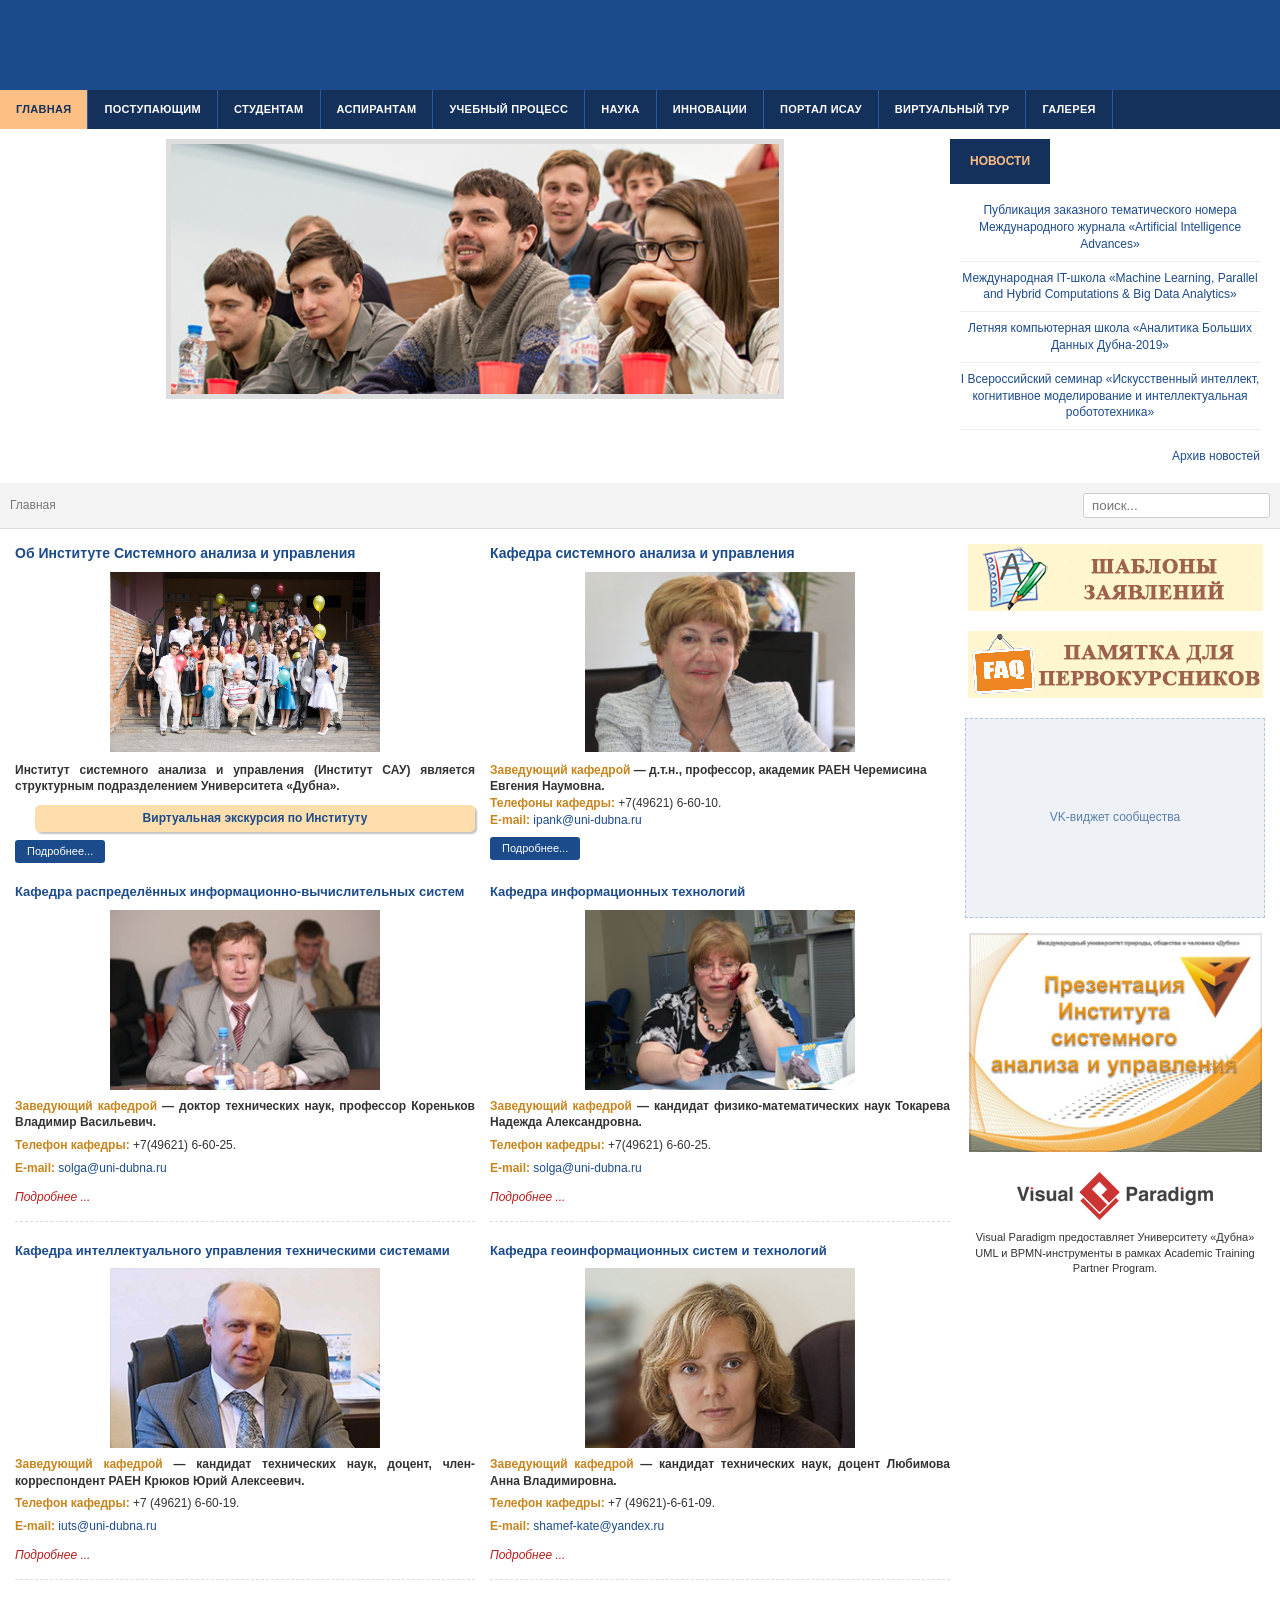
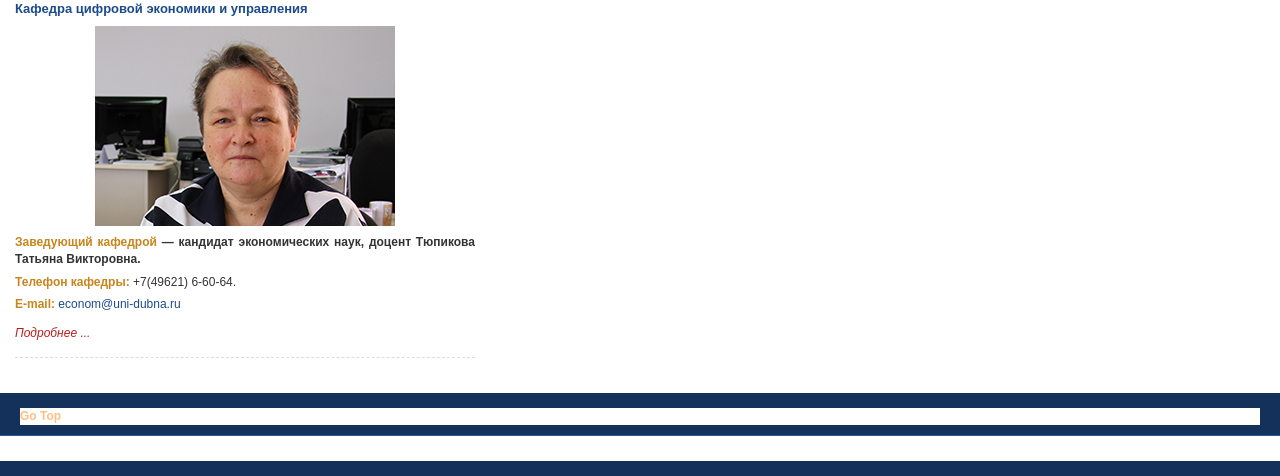
<file: task_2/new_index.html>
<!DOCTYPE html>
<html lang="ru">
<head>
  <meta charset="UTF-8">
  <meta name="viewport" content="width=device-width, initial-scale=1.0">
  <meta name="robots" content="index, follow">
  <meta name="keywords" content="Институт системного анализа и управления, ИСАУ, Дубна, университет &quot;Дубна&quot;, системный анализ">
  <meta name="description" content="Сайт Института системного анализа и управления Университета &quot;Дубна&quot;">
  <title>Сайт Института Системного анализа и управления</title>
  <link rel="stylesheet" href="new_style.css">
</head>
<body id="vtem">
<div id="vt_bg_wapper">

  <!-- ============ ВЕРХНЯЯ ЧАСТЬ ============ -->
  <div id="vt_main_top_wapper">
    <div id="vt_main_wapper">

      <!-- 1. Шапка -->
      <header id="vt_bgtop_head">
        <div id="vt_sau_header"></div>
      </header>

      <!-- 2. Меню -->
      <nav id="vt_menu_wapper">
        <div id="vt_main_menu">
          <ul class="menu_vtem_nav">
            <li class="active"><a href="#"><span>Главная</span></a></li>
            <li class="parent haschild"><a href="#"><span>Поступающим</span></a></li>
            <li class="parent haschild"><a href="#"><span>Студентам</span></a></li>
            <li class="parent haschild"><a href="#"><span>Аспирантам</span></a></li>
            <li class="parent haschild"><a href="#"><span>Учебный процесс</span></a></li>
            <li class="parent haschild"><a href="#"><span>Наука</span></a></li>
            <li class="parent haschild"><a href="#"><span>Инновации</span></a></li>
            <li><a href="#"><span>Портал ИСАУ</span></a></li>
            <li><a href="#"><span>Виртуальный тур</span></a></li>
            <li class="last"><a href="#"><span>Галерея</span></a></li>
          </ul>
        </div>
      </nav>

      <!-- 3. Зона слайдера + новостей (две колонки) -->
      <section id="vt_main_header">

        <!-- Слайдер (упрощённый — статичные картинки) -->
        <div id="vt_news_show">
          <div id="vtemimageshow1">
            <ul class="slides">
              <li class="vtem-image-feature"><img src="./isau_files/1.jpg" alt="Слайд 1"></li>
              <li class="vtem-image-feature"><img src="./isau_files/2.jpg" alt="Слайд 2"></li>
              <li class="vtem-image-feature"><img src="./isau_files/3.jpg" alt="Слайд 3"></li>
              <li class="vtem-image-feature"><img src="./isau_files/4.jpg" alt="Слайд 4"></li>
              <li class="vtem-image-feature"><img src="./isau_files/5.jpg" alt="Слайд 5"></li>
              <li class="vtem-image-feature"><img src="./isau_files/6.jpg" alt="Слайд 6"></li>
              <li class="vtem-image-feature"><img src="./isau_files/7.jpg" alt="Слайд 7"></li>
            </ul>
          </div>
        </div>

        <!-- Свежие новости -->
        <aside id="vt_drawer">
          <div class="vt_moduletable moduletable">
            <div id="dm_tabs_1">
              <ul class="dm_menu_1">
                <li class="dm_menu_item_1"><a href="#" class="dm_selected">Новости</a></li>
              </ul>
            </div>
            <div id="dm_container_1">
              <div class="dm_tabcontent">
                <ul class="latestnews">
                  <li class="latestnews"><a href="#">Публикация заказного тематического номера Международного журнала &laquo;Artificial Intelligence Advances&raquo;</a></li>
                  <li class="latestnews"><a href="#">Международная IT-школа &laquo;Machine Learning, Parallel and Hybrid Computations &amp; Big Data Analytics&raquo;</a></li>
                  <li class="latestnews"><a href="#">Летняя компьютерная школа &laquo;Аналитика Больших Данных Дубна-2019&raquo;</a></li>
                  <li class="latestnews"><a href="#">I Всероссийский семинар &laquo;Искусственный интеллект, когнитивное моделирование и интеллектуальная робототехника&raquo;</a></li>
                </ul>
                <div class="latestnews-archive"><a href="#">Архив новостей</a></div>
              </div>
            </div>
          </div>
        </aside>

      </section>
    </div>
  </div>

  <!-- ============ ОСНОВНАЯ ЧАСТЬ ============ -->
  <div id="vt_content_wapper">

    <!-- Хлебные крошки + поиск -->
    <div id="vt_breadcrumb_top_wapper">
      <div id="vt_pathway">
        <span class="breadcrumbs pathway">Главная</span>
      </div>
      <div id="vt_top">
        <div id="vt_search">
          <form action="#" method="post">
            <div class="search">
              <input name="searchword" type="text" size="20" value="поиск..."
                     onblur="if(this.value=='') this.value='поиск...';"
                     onfocus="if(this.value=='поиск...') this.value='';">
            </div>
          </form>
        </div>
      </div>
    </div>

    <!-- Главная сетка: контент + правый сайдбар -->
    <div id="vt_wapper">
      <div id="vt_main_items">
        <div id="vt_main_contaner">
          <div id="vt_main_inside">

            <!-- 3a. ЛЕВАЯ КОЛОНКА — основной контент -->
            <main id="vt_main_com">
              <div class="vtem_wapper_blog">

                <!-- Две верхние карточки-статьи -->
                <div class="vt_home_blog">
                  <div class="vt_blog_wapper">

                    <article class="article_column">
                      <div class="contentpaneopen">
                        <span class="contentheading">
                          <a href="#" class="contentpagetitle">Об Институте Системного анализа и управления</a>
                        </span>
                      </div>
                      <div class="contentpaneopen">
                        <div class="vt_intro">
                          <p style="text-align: center;">
                            <img src="./isau_files/vypusk.jpg" width="270" height="181" alt="Выпуск">
                          </p>
                          <p style="text-align: justify;">
                            <strong>Институт системного анализа и управления (Институт САУ) является структурным подразделением Университета &laquo;Дубна&raquo;.</strong>
                          </p>
                          <div class="virtual-tour-box">
                            <a href="#">Виртуальная экскурсия по Институту</a>
                          </div>
                        </div>
                        <a href="#" class="readon"><span>Подробнее...</span></a>
                      </div>
                    </article>

                    <article class="article_column">
                      <div class="contentpaneopen">
                        <span class="contentheading">
                          <a href="#" class="contentpagetitle">Кафедра системного анализа и управления</a>
                        </span>
                      </div>
                      <div class="contentpaneopen">
                        <div class="vt_intro">
                          <p><img src="./isau_files/sau-foto.jpg" width="270" height="181" alt="SAU"></p>
                          <p><strong><span class="gold">Заведующий кафедрой</span> — д.т.н., профессор, академик РАЕН Черемисина Евгения Наумовна.</strong></p>
                          <p><span class="gold"><strong>Телефоны кафедры:</strong></span> +7(49621) 6-60-10.</p>
                          <p><span class="gold"><strong>E-mail:</strong></span> <a href="mailto:ipank@uni-dubna.ru">ipank@uni-dubna.ru</a></p>
                        </div>
                        <a href="#" class="readon"><span>Подробнее...</span></a>
                      </div>
                    </article>

                  </div>
                </div>

                <!-- Сетка из 5 карточек кафедр (2 колонки) -->
                <div id="vt_inset_wapper">

                  <div class="inset-col">
                    <article class="moduletable_boxnews">
                      <h3 class="contentheading_boxnews"><a href="#">Кафедра распределённых информационно-вычислительных систем</a></h3>
                      <img src="./isau_files/rivs-foto.jpg" width="270" height="180" alt="РИВС">
                      <p><span class="gold"><strong>Заведующий кафедрой</strong></span><strong> — доктор технических наук, профессор Кореньков Владимир Васильевич.</strong></p>
                      <p><span class="gold"><strong>Телефон кафедры:</strong></span> +7(49621) 6-60-25.</p>
                      <p><span class="gold"><strong>E-mail:</strong></span> <a href="mailto:solga@uni-dubna.ru">solga@uni-dubna.ru</a></p>
                      <a class="readmore" href="#">Подробнее ...</a>
                    </article>

                    <article class="moduletable_boxnews">
                      <h3 class="contentheading_boxnews"><a href="#">Кафедра интеллектуального управления техническими системами</a></h3>
                      <img src="./isau_files/iuts-foto.jpg" width="270" height="180" alt="ИУТС">
                      <p><strong><span class="gold">Заведующий кафедрой</span> — кандидат технических наук, доцент, член-корреспондент РАЕН Крюков Юрий Алексеевич.</strong></p>
                      <p><span class="gold"><strong>Телефон кафедры:</strong></span> +7 (49621) 6-60-19.</p>
                      <p><span class="gold"><strong>E-mail:</strong></span> <a href="mailto:iuts@uni-dubna.ru">iuts@uni-dubna.ru</a></p>
                      <a class="readmore" href="#">Подробнее ...</a>
                    </article>

                    <article class="moduletable_boxnews">
                      <h3 class="contentheading_boxnews"><a href="#">Кафедра цифровой экономики и управления</a></h3>
                      <img src="./isau_files/tseiu-foto.jpg" width="300" height="200" alt="ЦЭиУ">
                      <p><strong><span class="gold">Заведующий кафедрой</span> — кандидат экономических наук, доцент Тюпикова Татьяна Викторовна.</strong></p>
                      <p><span class="gold"><strong>Телефон кафедры:</strong></span> +7(49621) 6-60-64.</p>
                      <p><span class="gold"><strong>E-mail:</strong></span> <a href="mailto:econom@uni-dubna.ru">econom@uni-dubna.ru</a></p>
                      <a class="readmore" href="#">Подробнее ...</a>
                    </article>
                  </div>

                  <div class="inset-col">
                    <article class="moduletable_boxnews">
                      <h3 class="contentheading_boxnews"><a href="#">Кафедра информационных технологий</a></h3>
                      <img src="./isau_files/it-foto.jpg" width="270" height="177" alt="ИТ">
                      <p><strong><span class="gold">Заведующий кафедрой</span> — кандидат физико-математических наук Токарева Надежда Александровна.</strong></p>
                      <p><span class="gold"><strong>Телефон кафедры:</strong></span> +7(49621) 6-60-25.</p>
                      <p><span class="gold"><strong>E-mail:</strong></span> <a href="mailto:solga@uni-dubna.ru">solga@uni-dubna.ru</a></p>
                      <a class="readmore" href="#">Подробнее ...</a>
                    </article>

                    <article class="moduletable_boxnews">
                      <h3 class="contentheading_boxnews"><a href="#">Кафедра геоинформационных систем и технологий</a></h3>
                      <img src="./isau_files/gis-foto.jpg" width="270" height="180" alt="ГИС">
                      <p><strong><span class="gold">Заведующий кафедрой</span> — кандидат технических наук, доцент Любимова Анна Владимировна.</strong></p>
                      <p><span class="gold"><strong>Телефон кафедры:</strong></span> +7 (49621)-6-61-09.</p>
                      <p><span class="gold"><strong>E-mail:</strong></span> <a href="mailto:shamef-kate@yandex.ru">shamef-kate@yandex.ru</a></p>
                      <a class="readmore" href="#">Подробнее ...</a>
                    </article>
                  </div>

                </div>

              </div>
            </main>

            <!-- 3b. ПРАВАЯ КОЛОНКА — сайдбар -->
            <aside id="vt_nav_right">
              <div class="vt_module_inside">

                <div class="vt_moduletable moduletable">
                  <p style="text-align: center;">
                    <a href="#"><img src="./isau_files/shz.jpg" width="295" height="67" alt="Шаблоны заявлений"></a>
                  </p>
                </div>

                <div class="vt_moduletable moduletable">
                  <p style="text-align: center;">
                    <a href="#"><img src="./isau_files/knopka_faq.jpg" width="295" height="67" alt="FAQ первокурсника"></a>
                  </p>
                </div>

                <div class="vt_moduletable moduletable">
                  <div id="vk_groups" class="vk-placeholder">
                    <p>VK-виджет сообщества</p>
                  </div>
                </div>

                <div class="vt_moduletable moduletable">
                  <p><a href="#"><img src="./isau_files/presentation_isau.jpg" width="293" alt="Презентация ИСАУ"></a></p>
                </div>

                <div class="vt_moduletable moduletable vp-block">
                  <img src="./isau_files/vp_logo.gif" alt="Visual Paradigm">
                  <p>Visual Paradigm предоставляет Университету &laquo;Дубна&raquo; UML и BPMN-инструменты в рамках Academic Training Partner Program.</p>
                </div>

              </div>
            </aside>

          </div>
        </div>
      </div>
    </div>
  </div>

  <!-- ============ ПОДВАЛ ============ -->
  <footer id="vt_footer_menu_copyright">
    <div id="vt_footer_box">
      <div class="vt_container">
        <div id="gotop"><a href="#vtem">Go Top</a></div>
      </div>
    </div>
    <div class="vt_container">
      <div id="vt_copyright">
        <p>&copy; 2009–2019 Сайт Института Системного анализа и управления. Все права защищены.</p>
      </div>
    </div>
  </footer>

</div>

<script>
  // Простейший слайдер: переключает картинки каждые 4 секунды
  (function() {
    var slides = document.querySelectorAll('#vtemimageshow1 .vtem-image-feature');
    if (!slides.length) return;
    var i = 0;
    slides[0].classList.add('active');
    setInterval(function() {
      slides[i].classList.remove('active');
      i = (i + 1) % slides.length;
      slides[i].classList.add('active');
    }, 4000);
  })();

  // Кнопка "Go Top"
  document.getElementById('gotop').addEventListener('click', function(e) {
    e.preventDefault();
    window.scrollTo({ top: 0, behavior: 'smooth' });
  });
</script>

</body>
</html>
</file>
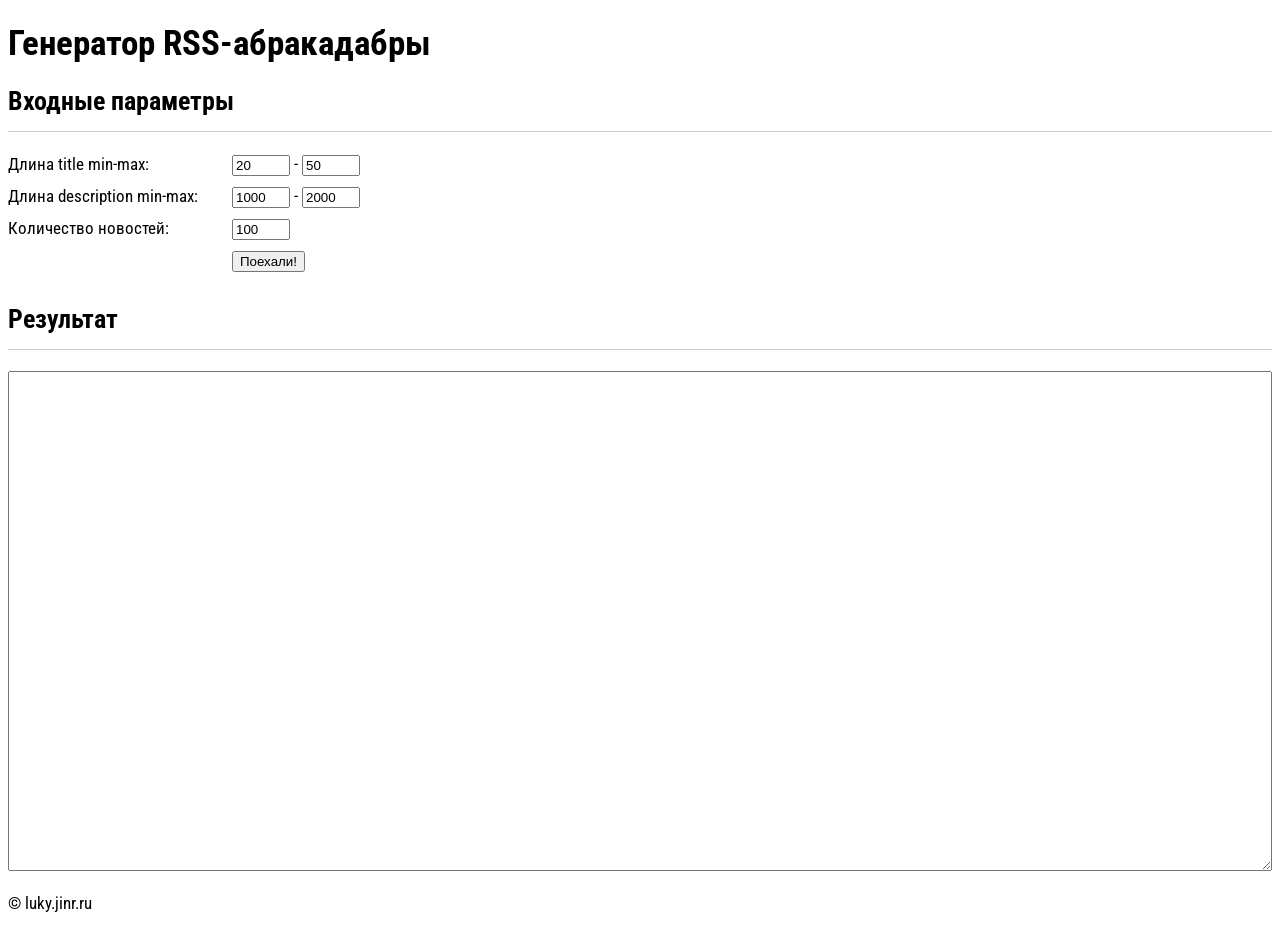
<file: task_6/rssgen.html>
<!doctype html>
<html>
<head>
	<title>Генератор RSS-абракадабры</title>
	<meta http-equiv="content-type" content="text/html; charset=utf-8" />
    <meta http-equiv="X-UA-Compatible" content="IE=edge"/>
	<style>
		@import url('https://fonts.googleapis.com/css?family=Roboto+Condensed');
		body {font: normal 13pt 'Roboto Condensed',Tahoma,Arial,sans-serif;}
		.b-input__title {padding-bottom:15px;border-bottom:1px solid #ccc;}
		.b-inputform fieldset {margin:0;padding:0;border:0;}
		.b-inputform legend {display:none;}
		.b-inputform__block {margin:0 0 10px;}
		.b-inputform__block label {display:inline-block;width:220px;}
		.b-inputform__block input[type='text'] {display:inline-block;width:50px;}
		.b-inputform__block input[type='button'] {display:inline-block;margin-left:224px;}
		.b-output__title {padding-bottom:15px;border-bottom:1px solid #ccc;}
		.b-outputform fieldset {margin:0;padding:0;border:0;}
		.b-outputform legend {display:none;}
		.b-outputform textarea {box-sizing:border-box;width:100%;height:500px;}
	</style>
</head>
<body>

	<header class="b-header">
		<h1 class="b-header__title">Генератор RSS-абракадабры</h1>
	</header>

	<main class="b-main">

		<section class="b-input">
			<h2 class="b-input__title">Входные параметры</h2>
			<form class="b-inputform">
				<fieldset>
					<legend>Входные параметры</legend>
					<div class="b-inputform__block">
						<label>Длина title min-max:</label>
						<input type="text" name="minTitle" value="20"> - <input type="text" name="maxTitle" value="50">
					</div>
					<div class="b-inputform__block">
						<label>Длина description min-max:</label>
						<input type="text" name="minDesc" value="1000"> - <input type="text" name="maxDesc" value="2000">
					</div>
					<div class="b-inputform__block">
						<label>Количество новостей:</label>
						<input type="text" name="newsNum" value="100">
					</div>
					<div class="b-inputform__block">
						<input type="button" value="Поехали!" onClick="document.getElementById('output').value=genRSS(this.form.newsNum.value,this.form.minTitle.value,this.form.maxTitle.value,this.form.minDesc.value,this.form.maxDesc.value);">
					</div>

				</fieldset>
			</form>
		</section>

		<section class="b-output">
			<h2 class="b-output__title">Результат</h2>
			<form class="b-outputform">
				<fieldset>
					<legend>Результат</legend>
					<textarea id="output"></textarea>
				</fieldset>
			</form>
		</section>
	</main>

	<footer class="b-footer">
		<p class="b-footer__copyright">&copy; luky.jinr.ru</p>
	</footer>

<script>

var alfabet=['а','б','в','г','д','е','ё','ж','з','и','й','к','л','м','н','о','п','р','с','т','у','ф','х','ц','ч','ш','щ','ъ','ы','ь','э','ю','я'];
var minWordLength=1;
var maxWordLength=10;

function genWord(min,max) {
	var curLength=min+Math.floor((max-min)*Math.random());
	var curWord='';
	var curSymbolNumber=0;
	while(curWord.length<curLength) {
		curSymbolNumber=Math.floor(Math.random()*alfabet.length);
		curWord+=alfabet[curSymbolNumber];
		}
	return curWord;
	}

function genText(min,max) {
	var curTextLength=min + Math.floor((max-min)*Math.random());
	var curText='';
	while(curText.length < curTextLength) {
		curText+=genWord(minWordLength,maxWordLength)+' ';
		}
	return curText;
	}

function genRSS(newsNum,minTitle,maxTitle,minDesc,maxDesc) {
	var curdate=new Date();
	var output='';
	output+='<?xml version="1.0" encoding="utf-8"?>\n';
	output+='<rss version="2.0">\n';
	output+='	<channel>\n';
	output+='		<title>RSS-абракадабра, '+newsNum*1+' новостей.</title>\n';
	output+='		<link>http://luky.jinr.ru/rssgen/</link>\n';
	output+='		<description>Создано c помощью указанного в ссылке генератора абракадабры</description>\n';
	output+='		<language>ru</language>\n';
	for(var i=0;i<newsNum*1;i++) {
		output+='		<item>\n';
		output+='			<title>'+genText(minTitle*1,maxTitle*1)+'</title>\n';
		output+='			<link>http://luky.jinr.ru/rssgen/'+genWord(5,5)+'.html</link>\n';
		output+='			<pubDate>'+curdate.toUTCString()+'</pubDate>\n';
		output+='			<description>'+genText(minDesc*1,maxDesc*1)+'</description>\n';
		output+='		</item>\n';
		}
	output+='	</channel>\n';
	output+='</rss>';
	return output;
	}




</script>

</body>
</html>
</file>
<file: task_1/style.css>
* {
  box-sizing: border-box; 
  margin: 0;
  padding: 0;
}

html, body {
  min-height: 100%;
}

body {
    font-family: system-ui, -apple-system, "Segoe UI", Roboto, sans-serif;
    color: #1f2937;
    line-height: 1.5;

    /* Вертикальный flex: прижать футер к низу */
    display: flex;
    flex-direction: column;
    min-height: 100vh;
}

/* =================== Шапка =================== */
.site-header {
  height: 150px;
  width: 100%;
  background: linear-gradient(135deg, #000000 40%, #2fda49 90%);
  color: #fff;

  display: flex;            /* чтобы логотип выровнять по центру */
  align-items: center;
  padding: 0 2rem;
}

.logo {
  display: flex;
  align-items: center;
  gap: 0.75rem;
  text-decoration: none;
  color: inherit;
}

.logo-text {
  display: flex;
  flex-direction: column;    /* brand над tagline */
  line-height: 1.1;
}

.logo-text .brand {
  font-size: 1.6rem;
  font-weight: 800;
}

.logo-text .tagline {
  font-size: 0.85rem;
  opacity: 0.85;
}

/* =================== Меню =================== */
.site-nav {
  width: 100%;
  background: #fff;
}

.site-nav ul {
  list-style: none;          /* убрать маркеры */
  display: flex;             /* пункты в ряд */
  flex-wrap: wrap;           /* на узком экране перенести */
}

.site-nav a {
  display: block;            /* чтобы padding работал со всех сторон */
  padding: 0.9rem 1.4rem;
  color: #000;
  text-decoration: none;
}

.site-nav a:hover {
  background: #394354;
  color: #fff;
}

/* =================== Две колонки =================== */
.layout {
  flex: 1;                   /* растягивается между nav и footer */
  display: flex;             /* две колонки в ряд */
  flex-wrap: wrap;           /* разрешаем перенос, если узко */
  width: 100%;
}


/* =================== Колонка с контентом =================== */
.content {
  flex: 1 1 0;               /* «займи всё свободное место» */
  min-height: 400px;
  min-width: 0;              /* фикс бага flex + длинные слова */
  padding: 1.5rem 2rem;
  background: #fff;
}

/* =================== Правая колонка =================== */
.sidebar {
  flex: 0 0 20%;             /* не расти, не сжимайся, ширина 20% */
  min-width: 200px;          /* но не меньше 200px */
  min-height: 300px;
  padding: 1.5rem;
  background: #e0e0e2;
  border-left: 1px solid #e5e7eb;
}

/* =================== Footer =================== */
.site-footer {
  height: 100px;
  width: 100%;
  background: #000;
  color: #d1d5db;

  display: flex;
  align-items: center;
  justify-content: center;
  font-size: 0.9rem;
}

/* =================== Типографика контента =================== */
.content h1 {
  font-size: 1.75rem;
  margin-bottom: 1rem;
  color: #1e3a8a;
}
.content h2 {
  font-size: 1.2rem;
  margin: 1.25rem 0 0.5rem;
}
.content p {
  margin-bottom: 1rem;
}
.content strong {
  color: #b91c1c;
}

.sidebar h2 {
  font-size: 1.05rem;
  margin-bottom: 0.75rem;
}
.sidebar ul {
  list-style: none;
  font-size: 0.9rem;
}
.sidebar li {
  padding: 0.4rem 0;
  border-bottom: 1px dashed #d1d5db;
}



/* =================== Печать только контента =================== */
@media print {
  .site-header,
  .site-nav,
  .sidebar,
  .site-footer {
    display: none !important;
  }

  .layout {
    display: block;          /* сбрасываем flex, чтобы main занял 100% */
  }

  .content {
    width: 100%;
    padding: 0;
    min-height: auto;        /* на печати не нужен пустой запас */
    background: #fff;
    color: #000;
  }
}
</file>
<file: task_4/style.css>
/* --- Base Reset & Variables --- */
:root {
    --pink: #e24b61;
    --pink-hover: #c93c51;
    --purple: #712a9d;
    --purple-hover: #5c2180;
    --dark-blue: #354252;
    --darker-blue: #2a3543;
    --text-gray: #8f99a6;
    --white: #ffffff;
}

* {
    margin: 0;
    padding: 0;
    box-sizing: border-box;
}

body {
    font-family: 'Lato', sans-serif;
    color: var(--dark-blue);
    line-height: 1.6;
    -webkit-font-smoothing: antialiased;
}

h1, h2, h3 {
    font-weight: 300;
    line-height: 1.2;
}

p {
    font-size: 15px;
    color: var(--text-gray);
}

.container {
    max-width: 1140px;
    margin: 0 auto;
    padding: 0 20px;
}

.container h2{
    color: var(--white);
    font-size: 18px;
    font-weight: 700;
    text-transform: uppercase;
    margin-bottom: 15px;
    letter-spacing: 0.5px;
}

/* --- Buttons --- */
.btn {
    display: inline-block;
    padding: 12px 30px;
    border-radius: 30px;
    font-size: 14px;
    font-weight: 700;
    text-decoration: none;
    transition: all 0.3s ease;
    border: none;
    cursor: pointer;
}

.btn--white {
    background: var(--white);
    color: var(--dark-blue);
}

.btn--white:hover {
    background: #f0f0f0;
}

.btn--purple {
    background: var(--purple);
    color: var(--white);
    box-shadow: 0 4px 15px rgba(113, 42, 157, 0.4);
}

.btn--purple:hover {
    background: var(--purple-hover);
}

.btn--white-pink {
    background: var(--white);
    color: var(--pink);
}

.btn--white-pink:hover {
    background: #f0f0f0;
}

/* --- Header (Glassmorphism) --- */
.header {
    position: absolute;
    top: 0;
    left: 0;
    width: 100%;
    z-index: 10;
    padding: 0; /* Убрали отступы, чтобы меню растянулось от края до края */
    
    /* Эффект матового стекла */
    background: rgba(255, 255, 255, 0.05);
    backdrop-filter: blur(1px);
    -webkit-backdrop-filter: blur(15px);
    border-bottom: 1px solid rgba(255, 255, 255, 0.15);
    box-shadow: 0 4px 30px rgba(0, 0, 0, 0.1);
}

.header__inner {
    display: flex;
    justify-content: space-between;
    align-items: stretch; /* Растягиваем элементы по высоте шапки */
    min-height: 80px; /* Задаем высоту шапки (можешь изменить под себя) */
}

.logo {
    display: flex;
    align-items: center; /* Центрируем логотип по вертикали */
    font-size: 24px;
    font-weight: 700;
    color: var(--pink);
    text-decoration: none;
    letter-spacing: 1px;
}

.logo span {
    color: var(--white);
}

/* Группировка меню и кнопки */
.header__right {
    display: flex;
    align-items: stretch; /* Растягиваем меню по высоте */
    gap: 40px;
}

.nav {
    display: flex;
    gap: 5px; /* Небольшой отступ между ссылками */
}

.nav a {
    display: flex;
    align-items: center;
    padding: 0 15px; /* Отступы по бокам для ссылок */
    color: var(--white);
    text-decoration: none;
    font-size: 13px;
    font-weight: 500; /* Ставим medium (среднюю) жирность */
    opacity: 0.8;
    transition: all 0.3s ease;
    
    /* Резервируем место под границу, чтобы текст не прыгал */
    border-bottom: 3px solid transparent; 
}

.nav a:hover {
    opacity: 1;
    border-bottom-color: var(--white); /* Белая граница при наведении */
}

/* Кнопка поиска с использованием твоих картинок */
.btn-search {
    display: flex;
    align-items: center;
    align-self: center; /* Возвращаем кнопку в центр, чтобы она не растягивалась на всю высоту */
    gap: 10px;
    padding: 10px 24px;
    text-decoration: none;
    color: var(--dark-blue);
    font-size: 13px;
    font-weight: 700;
    
    background: url('./imgs/search_area.jpg') no-repeat center center;
    background-size: 100% 100%;
    
    border-radius: 30px;
    transition: transform 0.2s ease;
}

.btn-search:hover {
    transform: scale(1.02);
}

.btn-search__icon {
    width: 14px;
    height: 14px;
    object-fit: contain;
    display: block;
}

/* --- Hero Section --- */
.hero {
    height: 100vh;
    min-height: 600px;
    background-size: cover;
    background-position: center;
    display: flex;
    align-items: center;
    justify-content: center;
    text-align: center;
    position: relative;
}

/* Затемнение для читаемости текста */
.hero::before {
    content: '';
    position: absolute;
    top: 0; left: 0; right: 0; bottom: 0;
    background: rgba(0, 0, 0, 0.4);
}

.hero__content {
    position: relative;
    z-index: 2;
    margin-top: 50px;
}

.hero h1 {
    font-size: 52px;
    color: var(--white);
    margin-bottom: 40px;
    letter-spacing: 1px;
}

.hero__subtext {
    color: rgba(255, 255, 255, 0.7);
    font-size: 12px;
    margin-top: 15px;
}

/* --- Features Section --- */
.features {
    background-color: var(--dark-blue);
    padding: 80px 0;
    position: relative;
}

/* Вдавленный полукруг снизу */
.features::after {
    content: '';
    position: absolute;
    bottom: -30px;
    left: 50%;
    transform: translateX(-50%);
    width: 150px;
    height: 60px;
    background-color: var(--dark-blue);
    border-radius: 0 0 100px 100px;
    z-index: 5;
}

.features__grid {
    display: grid;
    grid-template-columns: 1fr 1fr;
    gap: 40px 60px;
}

.feature-item h3 {
    color: var(--white);
    font-size: 16px;
    font-weight: 700;
    text-transform: uppercase;
    margin-bottom: 15px;
    letter-spacing: 0.5px;
}

.feature-item p {
    color: #fff;
    font-size: 14px;
}

/* --- Pink CTA Section --- */
.cta-pink {
    background-image: 
        linear-gradient(rgba(226, 79, 96, 0.75), rgba(226, 79, 96, 0.75)),
        url('./imgs/bb_forest.jpg');
    background-size: cover;
    background-position: center;
    background-color: var(--pink); /* Фоллбек */
    padding: 120px 0 100px;
    text-align: center;
}

.cta-pink h2 {
    color: var(--white);
    font-size: 32px;
    margin-bottom: 20px;
    font-weight: 300;
}

.cta-pink p {
    color: rgba(255, 255, 255, 0.8);
    font-size: 13px;
    margin-bottom: 30px;
    max-width: 500px;
    margin-left: auto;
    margin-right: auto;
}

/* --- Split Sections --- */
.split-section {
    display: flex;
    min-height: 500px;
}

.split-section__img {
    flex: 1;
    background-size: cover;
    background-position: center;
}

.split-section__text {
    flex: 1;
    display: flex;
    align-items: center;
    padding: 60px;
    background: var(--white);
}

.split-section__text-inner {
    max-width: 480px;
}

.split-section__text-inner h3 {
    font-size: 16px;
    font-weight: 700;
    text-transform: uppercase;
    margin-bottom: 20px;
    letter-spacing: 0.5px;
}

.split-section__text-inner p {
    font-size: 14px;
    margin-bottom: 20px;
    color: #6a7582;
}

/* Реверс колонок для второго блока */
.split-section--reverse .split-section__img {
    order: 2;
}

/* --- Purple CTA Section --- */
.cta-purple {
    background-size: cover;
    background-position: center;
    background-color: var(--purple); /* Фоллбек */
    padding: 100px 0;
    text-align: center;
    position: relative;
}

.cta-purple::before {
    content: '';
    position: absolute;
    top: 0; left: 0; right: 0; bottom: 0;
    background: rgba(113, 42, 157, 0.7); /* Фиолетовый оверлей */
}

.cta-purple__content {
    position: relative;
    z-index: 2;
}

.cta-purple h2 {
    color: var(--white);
    font-size: 36px;
    margin-bottom: 15px;
    font-weight: 300;
}

.cta-purple p {
    color: rgba(255, 255, 255, 0.8);
    font-size: 14px;
    margin-bottom: 35px;
    max-width: 600px;
    margin-left: auto;
    margin-right: auto;
}

.cta-purple .subtext {
    font-size: 11px;
    margin-top: 15px;
    margin-bottom: 0;
}

/* --- Featured Post Section --- */
.featured-post {
    background-size: cover;
    background-position: center;
    padding: 150px 0 80px; /* Большой верхний отступ, чтобы текст был внизу */
    display: flex;
    align-items: flex-end;
    position: relative;
}

.featured-post::before {
    content: '';
    position: absolute;
    top: 0; left: 0; right: 0; bottom: 0;
    background: linear-gradient(to bottom, rgba(0,0,0,0) 0%, rgba(0,0,0,0.8) 100%);
}

.featured-post__content {
    position: relative;
    z-index: 2;
}

.badge {
    display: inline-block;
    border: 1px solid rgba(255, 255, 255, 0.5);
    color: var(--white);
    padding: 5px 20px;
    border-radius: 20px;
    font-size: 12px;
    margin-bottom: 20px;
}

.featured-post h2 {
    color: var(--white);
    font-size: 38px;
    margin-bottom: 30px;
}

.author {
    display: flex;
    align-items: center;
    gap: 15px;
    color: var(--white);
    font-size: 13px;
}

.author__img {
    width: 40px;
    height: 40px;
    border-radius: 50%;
    object-fit: cover;
}

/* --- Footer Contact --- */
.footer-contact {
    background-color: var(--pink);
    padding: 80px 0;
    color: #9b2e41; /* Темный оттенок для контраста на розовом */
}

.footer-contact h3 {
    font-size: 14px;
    font-weight: 700;
    text-transform: uppercase;
    color: #7c2232;
    margin-bottom: 20px;
    letter-spacing: 0.5px;
}

.footer-contact p {
    color: #a93a4e;
    font-size: 14px;
    margin-bottom: 20px;
}

.footer-contact a {
    color: #7c2232;
    text-decoration: underline;
    font-size: 14px;
    font-weight: 700;
}

/* --- Footer Copyright --- */
.footer-copyright {
    background-color: var(--darker-blue);
    padding: 30px 0;
    text-align: center;
}

.footer-copyright p {
    color: #657589;
    font-size: 12px;
}

/* =========================================
   АДАПТИВНОСТЬ (Планшеты и Ноутбуки)
   ========================================= */
@media (max-width: 1024px) {
    .hero h1 {
        font-size: 42px;
    }

    /* Уменьшаем отступы в шапке */
    .header__right {
        gap: 20px;
    }

    .nav {
        gap: 15px;
    }

    /* Уменьшаем паддинги в сплит-секциях */
    .split-section__text {
        padding: 40px;
    }
}

/* =========================================
   АДАПТИВНОСТЬ (Планшеты вертикальные и большие телефоны)
   ========================================= */
@media (max-width: 768px) {
    /* --- Шапка --- */
    .header {
        position: relative;
        background: var(--dark-blue);
        backdrop-filter: none;
        -webkit-backdrop-filter: none;
        border-bottom: none;
        padding: 15px 0; /* Возвращаем отступы на мобильных */
    }

    .header__inner {
        flex-direction: column;
        gap: 15px;
        min-height: auto; /* Сбрасываем фиксированную высоту */
        align-items: center; /* Центрируем всё на мобильных */
    }

    .header__right {
        flex-direction: column-reverse;
        gap: 15px;
        width: 100%;
        align-items: center;
    }

    .nav {
        flex-wrap: wrap;
        justify-content: center;
        gap: 0;
        width: 100%;
    }
    
    .nav a {
        padding: 10px 15px; /* Добавляем вертикальные отступы для удобного нажатия пальцем */
        /* На мобильных граница будет просто подчеркивать текст */
    }

    /* --- Hero --- */
    .hero {
        height: auto;
        padding: 80px 0;
        min-height: 500px;
    }

    .hero h1 {
        font-size: 32px;
    }

    /* --- Features --- */
    .features__grid {
        grid-template-columns: 1fr;
        gap: 30px;
    }

    .features::after {
        display: none; /* На мобильных скрываем вдавленный полукруг, чтобы не мешал */
    }

    /* --- CTA Секции --- */
    .cta-pink, .cta-purple {
        padding: 60px 0;
    }

    .cta-pink h2, .cta-purple h2 {
        font-size: 26px;
    }

    /* --- Сплит секции (Фото + Текст) --- */
    .split-section {
        flex-direction: column;
    }

    .split-section--reverse .split-section__img {
        order: 0; /* Возвращаем картинку наверх */
    }

    .split-section__img {
        height: 300px;
        width: 100%;
    }

    .split-section__text {
        padding: 40px 20px;
    }

    /* --- Featured Post --- */
    .featured-post {
        padding: 100px 0 40px;
    }

    .featured-post h2 {
        font-size: 28px;
    }
}

/* =========================================
   АДАПТИВНОСТЬ (Маленькие телефоны)
   ========================================= */
@media (max-width: 480px) {
    .hero h1 {
        font-size: 26px;
    }

    .logo {
        font-size: 20px;
    }

    .nav a {
        font-size: 12px;
    }

    /* Делаем кнопку поиска чуть компактнее */
    .btn-search {
        padding: 8px 16px;
        font-size: 12px;
    }
    
    .btn-search__icon {
        width: 12px;
        height: 12px;
    }

    .split-section__text-inner h3,
    .feature-item h3 {
        font-size: 14px;
    }

    .footer-contact {
        padding: 50px 0;
    }
}
</file>
<file: task_9_part2/style.css>
/* --- Base Reset & Variables --- */
:root {
    --pink: #e24b61;
    --pink-hover: #c93c51;
    --purple: #712a9d;
    --purple-hover: #5c2180;
    --dark-blue: #354252;
    --darker-blue: #2a3543;
    --text-gray: #8f99a6;
    --white: #ffffff;
}

* {
    margin: 0;
    padding: 0;
    box-sizing: border-box;
}

body {
    font-family: 'Lato', sans-serif;
    color: var(--dark-blue);
    line-height: 1.6;
    -webkit-font-smoothing: antialiased;
}

h1, h2, h3 {
    font-weight: 300;
    line-height: 1.2;
}

p {
    font-size: 15px;
    color: var(--text-gray);
}

.container {
    max-width: 1140px;
    margin: 0 auto;
    padding: 0 20px;
}

.container h2{
    color: var(--white);
    font-size: 18px;
    font-weight: 700;
    text-transform: uppercase;
    margin-bottom: 15px;
    letter-spacing: 0.5px;
}

/* --- Buttons --- */
.btn {
    display: inline-block;
    padding: 12px 30px;
    border-radius: 30px;
    font-size: 14px;
    font-weight: 700;
    text-decoration: none;
    transition: all 0.3s ease;
    border: none;
    cursor: pointer;
}

.btn--white {
    background: var(--white);
    color: var(--dark-blue);
}

.btn--white:hover {
    background: #f0f0f0;
}

.btn--purple {
    background: var(--purple);
    color: var(--white);
    box-shadow: 0 4px 15px rgba(113, 42, 157, 0.4);
}

.btn--purple:hover {
    background: var(--purple-hover);
}

.btn--white-pink {
    background: var(--white);
    color: var(--pink);
}

.btn--white-pink:hover {
    background: #f0f0f0;
}

/* --- Header (Glassmorphism) --- */
.header {
    position: absolute;
    top: 0;
    left: 0;
    width: 100%;
    z-index: 10;
    padding: 0; /* Убрали отступы, чтобы меню растянулось от края до края */
    
    /* Эффект матового стекла */
    background: rgba(255, 255, 255, 0.05);
    backdrop-filter: blur(1px);
    -webkit-backdrop-filter: blur(15px);
    border-bottom: 1px solid rgba(255, 255, 255, 0.15);
    box-shadow: 0 4px 30px rgba(0, 0, 0, 0.1);
}

.header__inner {
    display: flex;
    justify-content: space-between;
    align-items: stretch; /* Растягиваем элементы по высоте шапки */
    min-height: 80px; /* Задаем высоту шапки (можешь изменить под себя) */
}

.logo {
    display: flex;
    align-items: center; /* Центрируем логотип по вертикали */
    font-size: 24px;
    font-weight: 700;
    color: var(--pink);
    text-decoration: none;
    letter-spacing: 1px;
}

.logo span {
    color: var(--white);
}

/* Группировка меню и кнопки */
.header__right {
    display: flex;
    align-items: stretch; /* Растягиваем меню по высоте */
    gap: 40px;
}

.nav {
    display: flex;
    gap: 5px; /* Небольшой отступ между ссылками */
}

.nav a {
    display: flex;
    align-items: center;
    padding: 0 15px; /* Отступы по бокам для ссылок */
    color: var(--white);
    text-decoration: none;
    font-size: 13px;
    font-weight: 500; /* Ставим medium (среднюю) жирность */
    opacity: 0.8;
    transition: all 0.3s ease;
    
    /* Резервируем место под границу, чтобы текст не прыгал */
    border-bottom: 3px solid transparent; 
}

.nav a:hover {
    opacity: 1;
    border-bottom-color: var(--white); /* Белая граница при наведении */
}

/* Кнопка поиска с использованием твоих картинок */
.btn-search {
    display: flex;
    align-items: center;
    align-self: center; /* Возвращаем кнопку в центр, чтобы она не растягивалась на всю высоту */
    gap: 10px;
    padding: 10px 24px;
    text-decoration: none;
    color: var(--dark-blue);
    font-size: 13px;
    font-weight: 700;
    
    background: url('./imgs/search_area.jpg') no-repeat center center;
    background-size: 100% 100%;
    
    border-radius: 30px;
    transition: transform 0.2s ease;
}

.btn-search:hover {
    transform: scale(1.02);
}

.btn-search__icon {
    width: 14px;
    height: 14px;
    object-fit: contain;
    display: block;
}

/* --- Hero Section --- */
.hero {
    height: 100vh;
    min-height: 600px;
    background-size: cover;
    background-position: center;
    display: flex;
    align-items: center;
    justify-content: center;
    text-align: center;
    position: relative;
}

/* Затемнение для читаемости текста */
.hero::before {
    content: '';
    position: absolute;
    top: 0; left: 0; right: 0; bottom: 0;
    background: rgba(0, 0, 0, 0.4);
}

.hero__content {
    position: relative;
    z-index: 2;
    margin-top: 50px;
}

.hero h1 {
    font-size: 52px;
    color: var(--white);
    margin-bottom: 40px;
    letter-spacing: 1px;
}

.hero__subtext {
    color: rgba(255, 255, 255, 0.7);
    font-size: 12px;
    margin-top: 15px;
}

/* --- Features Section --- */
.features {
    background-color: var(--dark-blue);
    padding: 80px 0;
    position: relative;
}

/* Вдавленный полукруг снизу */
.features::after {
    content: '';
    position: absolute;
    bottom: -30px;
    left: 50%;
    transform: translateX(-50%);
    width: 150px;
    height: 60px;
    background-color: var(--dark-blue);
    border-radius: 0 0 100px 100px;
    z-index: 5;
}

.features__grid {
    display: grid;
    grid-template-columns: 1fr 1fr;
    gap: 40px 60px;
}

.feature-item h3 {
    color: var(--white);
    font-size: 16px;
    font-weight: 700;
    text-transform: uppercase;
    margin-bottom: 15px;
    letter-spacing: 0.5px;
}

.feature-item p {
    color: #fff;
    font-size: 14px;
}

/* --- Pink CTA Section --- */
.cta-pink {
    background-image: 
        linear-gradient(rgba(226, 79, 96, 0.75), rgba(226, 79, 96, 0.75)),
        url('./imgs/bb_forest.jpg');
    background-size: cover;
    background-position: center;
    background-color: var(--pink); /* Фоллбек */
    padding: 120px 0 100px;
    text-align: center;
}

.cta-pink h2 {
    color: var(--white);
    font-size: 32px;
    margin-bottom: 20px;
    font-weight: 300;
}

.cta-pink p {
    color: rgba(255, 255, 255, 0.8);
    font-size: 13px;
    margin-bottom: 30px;
    max-width: 500px;
    margin-left: auto;
    margin-right: auto;
}

/* --- Split Sections --- */
.split-section {
    display: flex;
    min-height: 500px;
}

.split-section__img {
    flex: 1;
    background-size: cover;
    background-position: center;
}

.split-section__text {
    flex: 1;
    display: flex;
    align-items: center;
    padding: 60px;
    background: var(--white);
}

.split-section__text-inner {
    max-width: 480px;
}

.split-section__text-inner h3 {
    font-size: 16px;
    font-weight: 700;
    text-transform: uppercase;
    margin-bottom: 20px;
    letter-spacing: 0.5px;
}

.split-section__text-inner p {
    font-size: 14px;
    margin-bottom: 20px;
    color: #6a7582;
}

/* Реверс колонок для второго блока */
.split-section--reverse .split-section__img {
    order: 2;
}

/* --- Purple CTA Section --- */
.cta-purple {
    background-size: cover;
    background-position: center;
    background-color: var(--purple); /* Фоллбек */
    padding: 100px 0;
    text-align: center;
    position: relative;
}

.cta-purple::before {
    content: '';
    position: absolute;
    top: 0; left: 0; right: 0; bottom: 0;
    background: rgba(113, 42, 157, 0.7); /* Фиолетовый оверлей */
}

.cta-purple__content {
    position: relative;
    z-index: 2;
}

.cta-purple h2 {
    color: var(--white);
    font-size: 36px;
    margin-bottom: 15px;
    font-weight: 300;
}

.cta-purple p {
    color: rgba(255, 255, 255, 0.8);
    font-size: 14px;
    margin-bottom: 35px;
    max-width: 600px;
    margin-left: auto;
    margin-right: auto;
}

.cta-purple .subtext {
    font-size: 11px;
    margin-top: 15px;
    margin-bottom: 0;
}

/* --- Featured Post Section --- */
.featured-post {
    background-size: cover;
    background-position: center;
    padding: 150px 0 80px; /* Большой верхний отступ, чтобы текст был внизу */
    display: flex;
    align-items: flex-end;
    position: relative;
}

.featured-post::before {
    content: '';
    position: absolute;
    top: 0; left: 0; right: 0; bottom: 0;
    background: linear-gradient(to bottom, rgba(0,0,0,0) 0%, rgba(0,0,0,0.8) 100%);
}

.featured-post__content {
    position: relative;
    z-index: 2;
}

.badge {
    display: inline-block;
    border: 1px solid rgba(255, 255, 255, 0.5);
    color: var(--white);
    padding: 5px 20px;
    border-radius: 20px;
    font-size: 12px;
    margin-bottom: 20px;
}

.featured-post h2 {
    color: var(--white);
    font-size: 38px;
    margin-bottom: 30px;
}

.author {
    display: flex;
    align-items: center;
    gap: 15px;
    color: var(--white);
    font-size: 13px;
}

.author__img {
    width: 40px;
    height: 40px;
    border-radius: 50%;
    object-fit: cover;
}

/* --- Footer Contact --- */
.footer-contact {
    background-color: var(--pink);
    padding: 80px 0;
    color: #9b2e41; /* Темный оттенок для контраста на розовом */
}

.footer-contact h3 {
    font-size: 14px;
    font-weight: 700;
    text-transform: uppercase;
    color: #7c2232;
    margin-bottom: 20px;
    letter-spacing: 0.5px;
}

.footer-contact p {
    color: #a93a4e;
    font-size: 14px;
    margin-bottom: 20px;
}

.footer-contact a {
    color: #7c2232;
    text-decoration: underline;
    font-size: 14px;
    font-weight: 700;
}

/* --- Footer Copyright --- */
.footer-copyright {
    background-color: var(--darker-blue);
    padding: 30px 0;
    text-align: center;
}

.footer-copyright p {
    color: #657589;
    font-size: 12px;
}

/* =========================================
   АДАПТИВНОСТЬ (Планшеты и Ноутбуки)
   ========================================= */
@media (max-width: 1024px) {
    .hero h1 {
        font-size: 42px;
    }

    /* Уменьшаем отступы в шапке */
    .header__right {
        gap: 20px;
    }

    .nav {
        gap: 15px;
    }

    /* Уменьшаем паддинги в сплит-секциях */
    .split-section__text {
        padding: 40px;
    }
}

/* =========================================
   АДАПТИВНОСТЬ (Планшеты вертикальные и большие телефоны)
   ========================================= */
@media (max-width: 768px) {
    /* --- Шапка --- */
    .header {
        position: relative;
        background: var(--dark-blue);
        backdrop-filter: none;
        -webkit-backdrop-filter: none;
        border-bottom: none;
        padding: 15px 0; /* Возвращаем отступы на мобильных */
    }

    .header__inner {
        flex-direction: column;
        gap: 15px;
        min-height: auto; /* Сбрасываем фиксированную высоту */
        align-items: center; /* Центрируем всё на мобильных */
    }

    .header__right {
        flex-direction: column-reverse;
        gap: 15px;
        width: 100%;
        align-items: center;
    }

    .nav {
        flex-wrap: wrap;
        justify-content: center;
        gap: 0;
        width: 100%;
    }
    
    .nav a {
        padding: 10px 15px; /* Добавляем вертикальные отступы для удобного нажатия пальцем */
        /* На мобильных граница будет просто подчеркивать текст */
    }

    /* --- Hero --- */
    .hero {
        height: auto;
        padding: 80px 0;
        min-height: 500px;
    }

    .hero h1 {
        font-size: 32px;
    }

    /* --- Features --- */
    .features__grid {
        grid-template-columns: 1fr;
        gap: 30px;
    }

    .features::after {
        display: none; /* На мобильных скрываем вдавленный полукруг, чтобы не мешал */
    }

    /* --- CTA Секции --- */
    .cta-pink, .cta-purple {
        padding: 60px 0;
    }

    .cta-pink h2, .cta-purple h2 {
        font-size: 26px;
    }

    /* --- Сплит секции (Фото + Текст) --- */
    .split-section {
        flex-direction: column;
    }

    .split-section--reverse .split-section__img {
        order: 0; /* Возвращаем картинку наверх */
    }

    .split-section__img {
        height: 300px;
        width: 100%;
    }

    .split-section__text {
        padding: 40px 20px;
    }

    /* --- Featured Post --- */
    .featured-post {
        padding: 100px 0 40px;
    }

    .featured-post h2 {
        font-size: 28px;
    }
}

/* =========================================
   АДАПТИВНОСТЬ (Маленькие телефоны)
   ========================================= */
@media (max-width: 480px) {
    .hero h1 {
        font-size: 26px;
    }

    .logo {
        font-size: 20px;
    }

    .nav a {
        font-size: 12px;
    }

    /* Делаем кнопку поиска чуть компактнее */
    .btn-search {
        padding: 8px 16px;
        font-size: 12px;
    }
    
    .btn-search__icon {
        width: 12px;
        height: 12px;
    }

    .split-section__text-inner h3,
    .feature-item h3 {
        font-size: 14px;
    }

    .footer-contact {
        padding: 50px 0;
    }
}
</file>
<file: task_2/new_style.css>
/* =========================================================
   БАЗОВЫЙ СБРОС
   ========================================================= */
* {
  box-sizing: border-box;
  margin: 0;
  padding: 0;
}

body {
  font-family: Arial, Tahoma, sans-serif;
  font-size: 12px;
  line-height: 1.4;
  color: #333;
  background: #e9e9e9;
}

img { border: 0; max-width: 100%; height: auto; }
a { color: #1c4b8b; text-decoration: none; }
a:hover { text-decoration: underline; }

h1, h2, h3 { font-weight: bold; }

/* Общий контейнер */
#vt_content_wapper,
.vt_container {
  width: 100%;
  max-width: 1400px;
  margin: 0 auto;
  background: #fff;
}

/* =========================================================
   1. ШАПКА
   ========================================================= */
#vt_bgtop_head {
  height: 90px;
  background: #1c4b8b;
}

/* =========================================================
   2. МЕНЮ
   ========================================================= */
#vt_main_menu {
  background: #14315c;                     /* было #2b5a9c — темнее */
}

.menu_vtem_nav {
  list-style: none;
  display: flex;
  flex-wrap: wrap;
  background: #14315c;
}

.menu_vtem_nav li {
  display: flex;
}

.menu_vtem_nav a {
  padding: 12px 16px;
  flex: 0 0 auto;
  color: #ffffff;                          /* ← ГЛАВНАЯ ПРАВКА: был унаследованный #1c4b8b */
  font-weight: 700;
  font-size: 11px;
  text-transform: uppercase;
  letter-spacing: 0.3px;
  border-right: 1px solid #2b5a9c;         /* разделитель между пунктами */
  transition: background 0.15s, color 0.15s;
}

.menu_vtem_nav a:hover {
  background: #fdbf84;
  color: #14315c;
  text-decoration: none;
}

.menu_vtem_nav li.active a {
  background: #fdbf84;
  color: #14315c;
}

.menu_vtem_nav a .vtem_menu_plus { margin-left: 4px; }

/* =========================================================
   3. СЛАЙДЕР + НОВОСТИ
   ========================================================= */
#vt_main_header {
  display: flex;
  gap: 10px;
  padding: 10px;
  background: #fff;
  align-items: flex-start;
}

/* Левая колонка: тянется, но её содержимое — по центру */
#vt_news_show {
  flex: 1 1 0;
  min-width: 0;
  display: flex;                           /* ← добавлено */
  justify-content: center;                 /* ← центрируем фиксированный слайдер */
}

#vt_drawer {
  flex: 0 0 320px;
}

/* Слайдер — фиксированный размер */
#vtemimageshow1 {
  position: relative;
  width: 618px;                            /* ← фиксированная ширина */
  height: 260px;
  border: 5px solid #ddd;
  overflow: hidden;
  flex: 0 0 auto;                          /* ← не растягиваться и не сжиматься */
  margin: 0 auto;                          /* на случай, если родитель — block */
}

#vtemimageshow1 .slides {
  list-style: none;
  height: 100%;
}

#vtemimageshow1 .vtem-image-feature {
  position: absolute;
  inset: 0;
  opacity: 0;
  transition: opacity 0.6s ease;
}

#vtemimageshow1 .vtem-image-feature.active { opacity: 1; }

#vtemimageshow1 img {
  width: 100%;
  height: 250px;                           /* 260 минус рамка */
  object-fit: cover;
  display: block;
}

/* Новости */
#vt_drawer .dm_menu_1 {
  list-style: none;
  display: flex;
}

#vt_drawer .dm_menu_1 a {
  display: block;
  padding: 14px 20px;
  color: #fdbf84;
  background: #14315c;
  font-weight: 700;
  font-size: 12px;
  text-transform: uppercase;
}

.latestnews {
  list-style: none;
  padding: 10px;
}

.latestnews li {
  padding: 8px 0;
  border-bottom: 1px solid #eee;
}

.latestnews li a { color: #1c4b8b; }

.latestnews-archive {
  text-align: right;
  padding: 8px 10px;
}

/* =========================================================
   4. ХЛЕБНЫЕ КРОШКИ + ПОИСК
   ========================================================= */
#vt_breadcrumb_top_wapper {
  display: flex;
  justify-content: space-between;
  align-items: center;
  padding: 10px;
  background: #f4f4f4;
  border-bottom: 1px solid #ddd;
}

#vt_pathway { color: #777; }

#vt_search input[type="text"] {
  padding: 4px 8px;
  border: 1px solid #ccc;
  border-radius: 3px;
  color: #777;
}

/* =========================================================
   5. ГЛАВНАЯ СЕТКА: КОНТЕНТ + САЙДБАР
   ========================================================= */
#vt_main_inside {
  display: flex;
  gap: 15px;
  padding: 15px;
  align-items: flex-start;
}

#vt_main_com {
  flex: 1 1 0;
  min-width: 0;
}

#vt_nav_right {
  flex: 0 0 300px;
}

/* =========================================================
   6. ДВЕ ВЕРХНИЕ КАРТОЧКИ
   ========================================================= */
.vt_blog_wapper {
  display: flex;
  gap: 15px;
  margin-bottom: 20px;
}

.article_column {
  flex: 1 1 0;
  min-width: 0;
}

.contentheading {
  display: block;
  font-size: 14px;
  font-weight: bold;
  margin-bottom: 8px;
}

.contentpagetitle { color: #1c4b8b; }

.vt_intro img { display: block; margin: 0 auto 10px; }

.readon {
  display: inline-block;
  margin-top: 8px;
  padding: 4px 12px;
  background: #1c4b8b;
  color: #fff;
  border-radius: 3px;
  font-size: 11px;
}

.readon:hover { background: #fdbf84; color: #1c4b8b; text-decoration: none; }

.virtual-tour-box {
  background: #ffdead;
  border-radius: 5px;
  padding: 5px 10px;
  margin: 10px 0 0 20px;
  font-weight: bold;
  text-align: center;
  box-shadow: 2px 2px 2px #c2c2c2;
}

/* =========================================================
   7. СЕТКА КАФЕДР
   ========================================================= */
#vt_inset_wapper {
  display: flex;
  gap: 15px;
}

.inset-col {
  flex: 1 1 0;
  min-width: 0;
}

.moduletable_boxnews {
  margin-bottom: 20px;
  padding-bottom: 15px;
  border-bottom: 1px dashed #ddd;
}

.contentheading_boxnews {
  font-size: 13px;
  margin-bottom: 8px;
}

.contentheading_boxnews a { color: #1c4b8b; }

.moduletable_boxnews img { display: block; margin: 0 auto 8px; }

.moduletable_boxnews p { margin-bottom: 6px; text-align: justify; }

.gold { color: #c7851d; }

.readmore {
  display: inline-block;
  margin-top: 6px;
  color: #b91c1c;
  font-style: italic;
}

/* =========================================================
   8. ПРАВЫЙ САЙДБАР
   ========================================================= */
.vt_module_inside {
  display: flex;
  flex-direction: column;
  gap: 15px;
}

.vt_moduletable { text-align: center; }

.vk-placeholder {
  width: 100%;
  height: 200px;
  background: #eef2f7;
  border: 1px dashed #b0c4de;
  display: flex;
  align-items: center;
  justify-content: center;
  color: #5b7fa6;
}

.vp-block p { font-size: 11px; margin-top: 6px; text-align: center; }

/* =========================================================
   9. ПОДВАЛ
   ========================================================= */
#vt_footer_menu_copyright {
  background: #14315c;
  color: #fff;
  padding: 15px 0;
}

#vt_footer_box {
  display: flex;
  justify-content: flex-end;
  padding: 0 20px 10px;
}

#gotop a {
  color: #fdbf84;
  font-weight: bold;
}

#vt_copyright {
  text-align: center;
  font-size: 11px;
  padding-top: 10px;
  border-top: 1px solid #2b5a9c;
}

/* =========================================================
   10. ПЕЧАТЬ
   ========================================================= */
@media print {
  #vt_bgtop_head,
  #vt_menu_wapper,
  #vt_main_header,
  #vt_breadcrumb_top_wapper,
  #vt_nav_right,
  #vt_footer_menu_copyright {
    display: none !important;
  }

  #vt_main_inside {
    display: block;
    padding: 0;
  }

  #vt_main_com {
    width: 100%;
  }

  body { background: #fff; }
  a { color: #000; }
}
</file>
